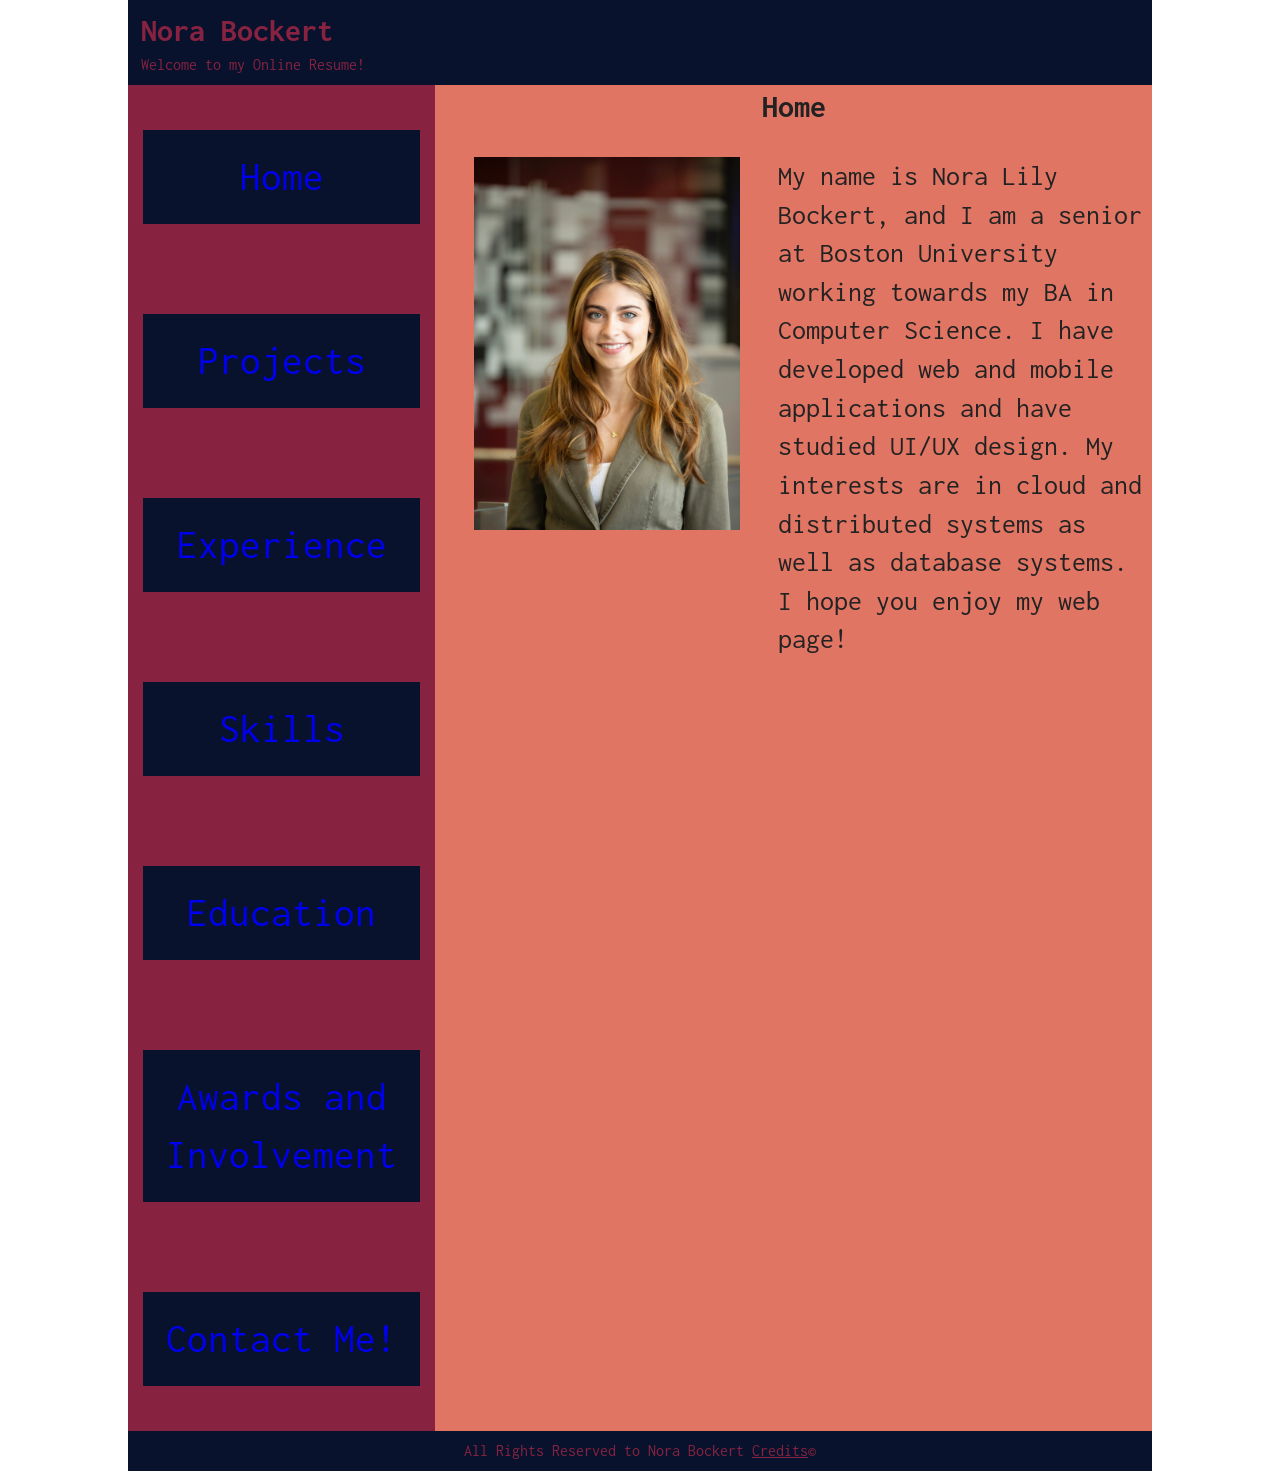
<file: index.html>
<!DOCTYPE html>
<html lang="en">
<head>
    <meta charset="UTF-8">
    <title>Nora's Resume</title>
  <link rel="stylesheet" href="style.css">
  <link rel="preconnect" href="https://fonts.googleapis.com">
  <link rel="preconnect" href="https://fonts.gstatic.com" crossorigin>
  <link href="https://fonts.googleapis.com/css2?family=Inconsolata:wght@200..900&family=Montserrat:ital,wght@0,100..900;1,100..900&family=Parkinsans:wght@300..800&family=Raleway:ital,wght@0,100..900;1,100..900&display=swap" rel="stylesheet">
</head>
<body>
<div class="page-wrapper">
  <header>

    <h1>Nora Bockert</h1>
    <p>Welcome to my Online Resume!</p>
  </header>
  <div class="container">
    <nav>
      <ul>
        <li>
          <a href="index.html">Home</a>
        </li>
        <li>
          <a href="templates/projects.html">Projects</a>
        </li>
        <li>
          <a href="templates/experience.html">Experience</a>
        </li>
        <li>
          <a href="templates/skills.html">Skills</a>
        </li>
        <li>
          <a href="templates/education.html">Education</a>
        </li>
        <li>
          <a href="templates/awards.html">Awards and Involvement</a>
        </li>
        <li>
          <a href="templates/contact.html">Contact Me!</a>
        </li>
      </ul>
    </nav>
    <main>
      <h1 id="name">
        Home
      </h1>
      <div id="main">
        <div id="main-image">
          <img src="IMG_3596.JPG" alt="" id="home_image">
        </div>
        <div id="main-text">
          <p>
            My name is Nora Lily Bockert, and I am a senior at Boston University working towards my BA in Computer Science. I have developed web and mobile applications and have studied UI/UX design. My interests are in cloud and distributed systems as well as database systems. I hope you enjoy my web page!
          </p>
        </div>
      </div>

    </main>
  </div>
  <footer>
    <p>All Rights Reserved to Nora Bockert <a href="" alt="">Credits</a>&#169</p>
  </footer>
</div>
<script src="index.js"></script>

</body>
</html>
</file>
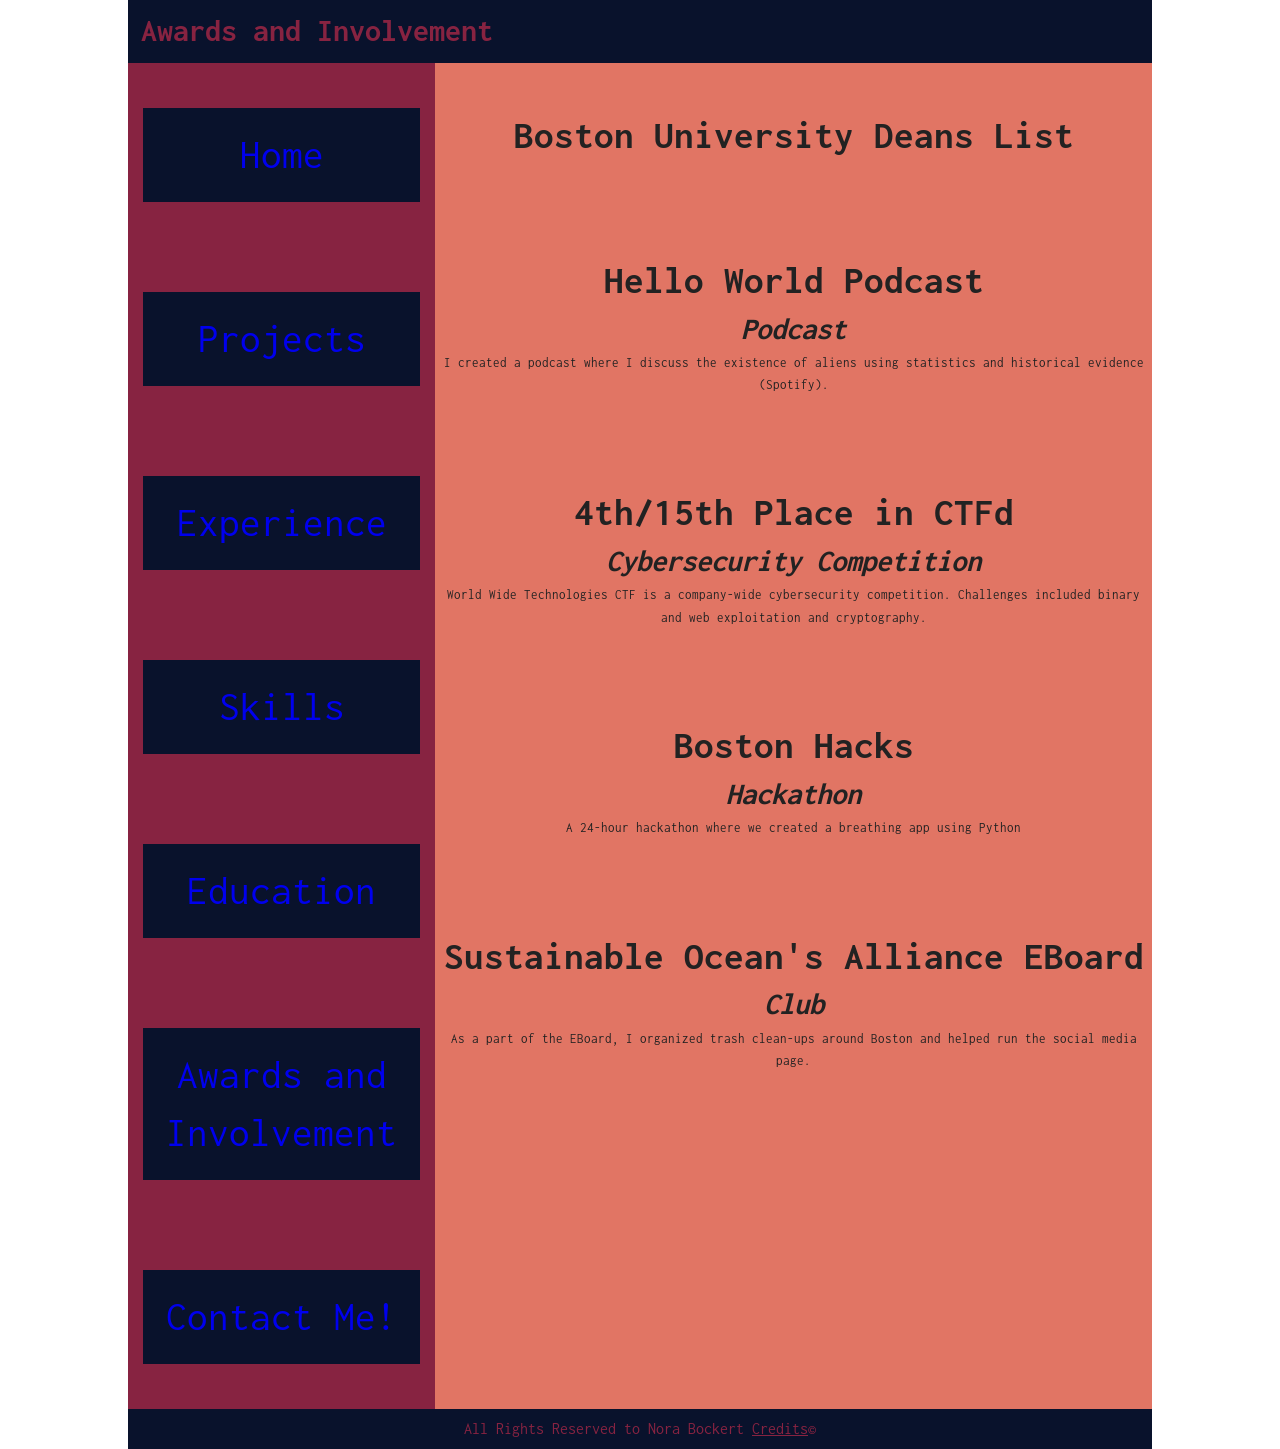
<file: awards.html>
<!DOCTYPE html>
<html lang="en">
<head>
    <meta charset="UTF-8">
    <title>Awards and Involvement</title>
    <link rel="stylesheet" href="style.css">
    <link rel="preconnect" href="https://fonts.googleapis.com">
    <link rel="preconnect" href="https://fonts.gstatic.com" crossorigin>
    <link href="https://fonts.googleapis.com/css2?family=Inconsolata:wght@200..900&family=Montserrat:ital,wght@0,100..900;1,100..900&family=Parkinsans:wght@300..800&family=Raleway:ital,wght@0,100..900;1,100..900&display=swap" rel="stylesheet">
</head>
<body>
<div class="page-wrapper">
    <header>
        <h1>Awards and Involvement</h1>
    </header>
    <div class="container">
        <nav>
            <ul>
                <li>
                    <a href="index.html">Home</a>
                </li>
                <li>
                    <a href="projects.html">Projects</a>
                </li>
                <li>
                    <a href="experience.html">Experience</a>
                </li>
                <li>
                    <a href="skills.html">Skills</a>
                </li>
                <li>
                    <a href="education.html">Education</a>
                </li>
                <li>
                    <a href="awards.html">Awards and Involvement</a>
                </li>
                <li>
                    <a href="contact.html">Contact Me!</a>
                </li>
            </ul>
        </nav>
        <main>
            <div class="school">
                <h2><b>Boston University Deans List</b></h2>
            </div>
            <div class="school">
                <h2><b>Hello World Podcast</b></h2>
                <h3>Podcast</h3>
                <small>I created a podcast where I discuss the existence of  aliens using statistics and historical evidence (Spotify).</small>
            </div>
            <div class="school">
                <h2><b>4th/15th Place in CTFd</b></h2>
                <h3>Cybersecurity Competition</h3>
                <small>World Wide Technologies CTF is a company-wide cybersecurity competition. Challenges included binary and web exploitation and cryptography. </small>
            </div>
            <div class="school">
                <h2><b>Boston Hacks</b></h2>
                <h3>Hackathon</h3>
                <small>A 24-hour hackathon where we created a breathing app using Python</small>
            </div>
            <div class="school">
                <h2><b>Sustainable Ocean's Alliance EBoard</b></h2>
                <h3>Club</h3>
                <small>As a part of the EBoard, I organized trash clean-ups around Boston and helped run the social media page.</small>
            </div>

        </main>
    </div>
    <footer>
        <p>All Rights Reserved to Nora Bockert <a href="" alt="">Credits</a>&#169</p>
    </footer>
</div>

</body>
</html>
</file>
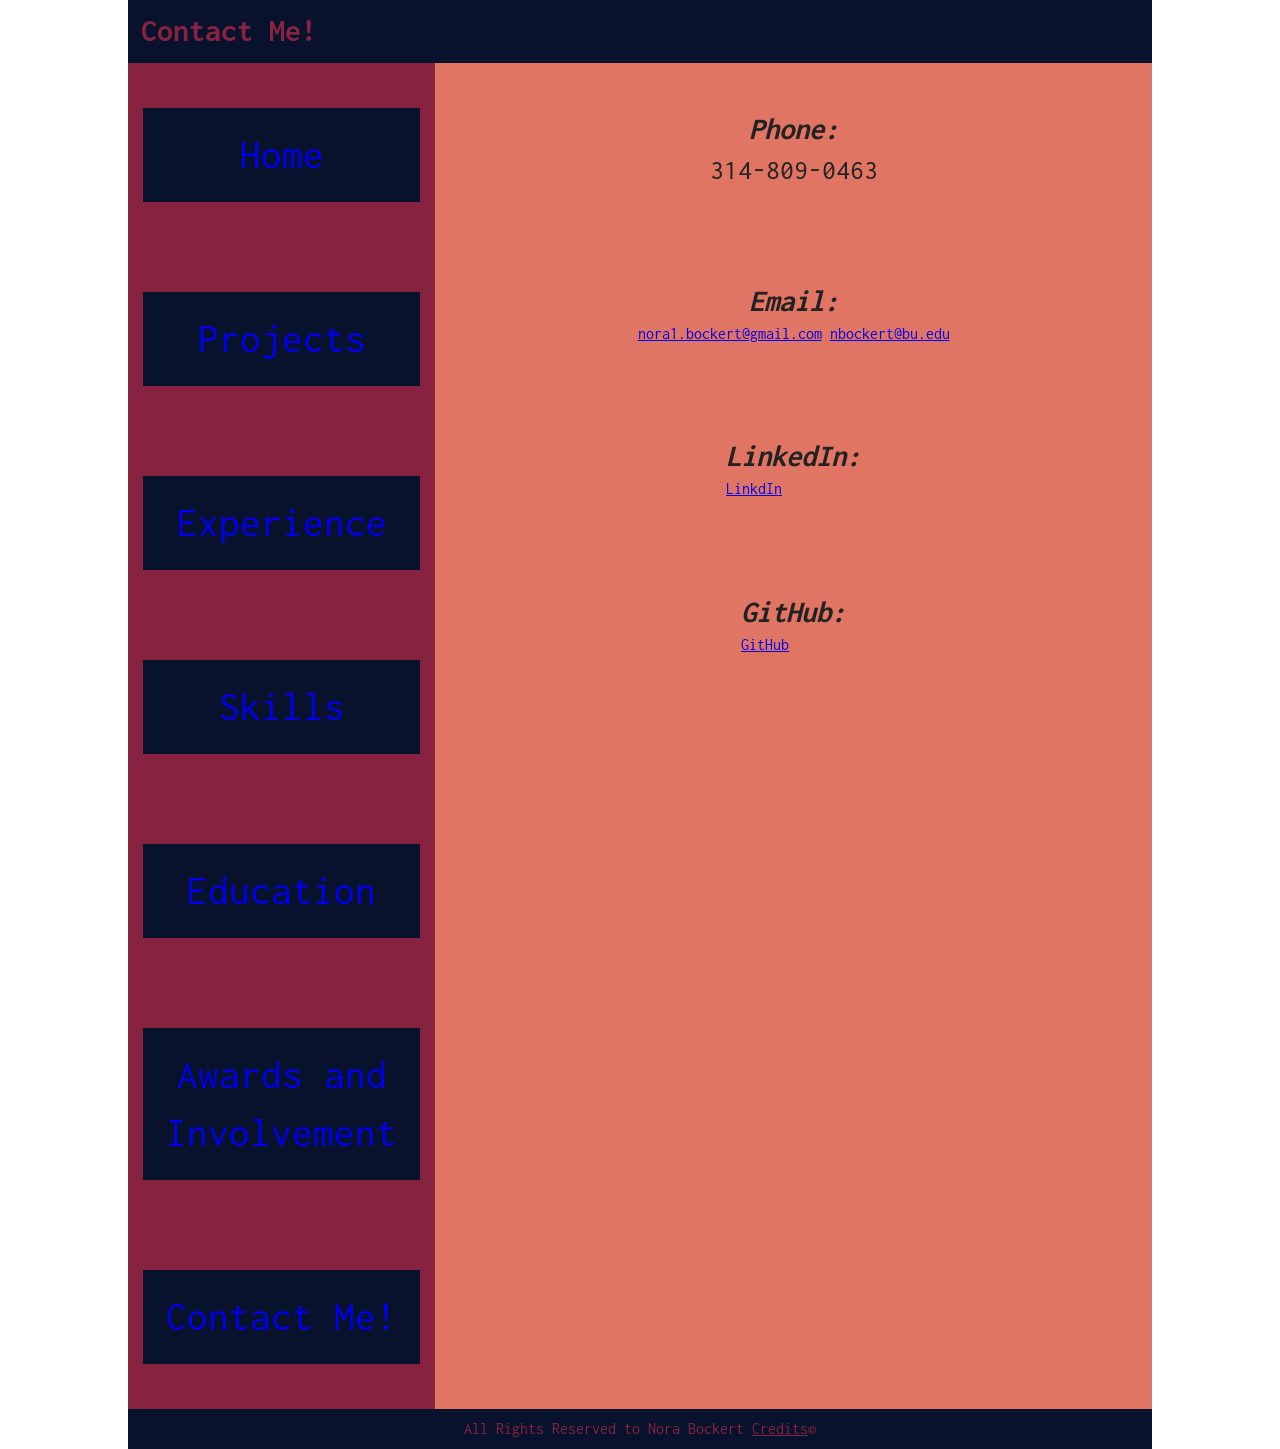
<file: contact.html>
<!DOCTYPE html>
<html lang="en">
<head>
    <meta charset="UTF-8">
    <title>Contact Me!</title>
    <link rel="stylesheet" href="style.css">
    <link rel="preconnect" href="https://fonts.googleapis.com">
    <link rel="preconnect" href="https://fonts.gstatic.com" crossorigin>
    <link href="https://fonts.googleapis.com/css2?family=Inconsolata:wght@200..900&family=Montserrat:ital,wght@0,100..900;1,100..900&family=Parkinsans:wght@300..800&family=Raleway:ital,wght@0,100..900;1,100..900&display=swap" rel="stylesheet">
</head>
<body>
<div class="page-wrapper">
    <header>
        <h1>Contact Me!</h1>
    </header>
    <div class="container">
        <nav>
            <ul>
                <li>
                    <a href="index.html">Home</a>
                </li>
                <li>
                    <a href="projects.html">Projects</a>
                </li>
                <li>
                    <a href="experience.html">Experience</a>
                </li>
                <li>
                    <a href="skills.html">Skills</a>
                </li>
                <li>
                    <a href="education.html">Education</a>
                </li>
                <li>
                    <a href="awards.html">Awards and Involvement</a>
                </li>
                <li>
                    <a href="contact.html">Contact Me!</a>
                </li>

            </ul>
        </nav>
        <main>
            <div class="contact-container">
                <!-- Phone Section -->
                <div class="contact-item">
                    <h3>Phone:</h3>
                    <p>314-809-0463</p>
                </div>

                <!-- Email Section -->
                <div class="contact-item">
                    <h3>Email:</h3>
                    <a href="mailto:nora1.bockert@gmail.com" rel="nofollow">nora1.bockert@gmail.com</a>
                    <a href="mailto:nbockert@bu.edu" rel="nofollow">nbockert@bu.edu</a>

                </div>

                <!-- LinkedIn Section -->
                <div class="contact-item">
                    <h3>LinkedIn:</h3>
                    <a href="https://www.linkedin.com/in/nora-bockert-706073242" target="_blank">LinkdIn</a>
                </div>

                <!-- GitHub Section -->
                <div class="contact-item">
                    <h3>GitHub:</h3>
                    <a href="https://github.com/nbockert" target="_blank">GitHub</a>
                </div>
            </div>

        </main>
    </div>
    <footer>
        <p>All Rights Reserved to Nora Bockert <a href="" alt="">Credits</a>&#169</p>
    </footer>
</div>

</body>
</html>
</file>
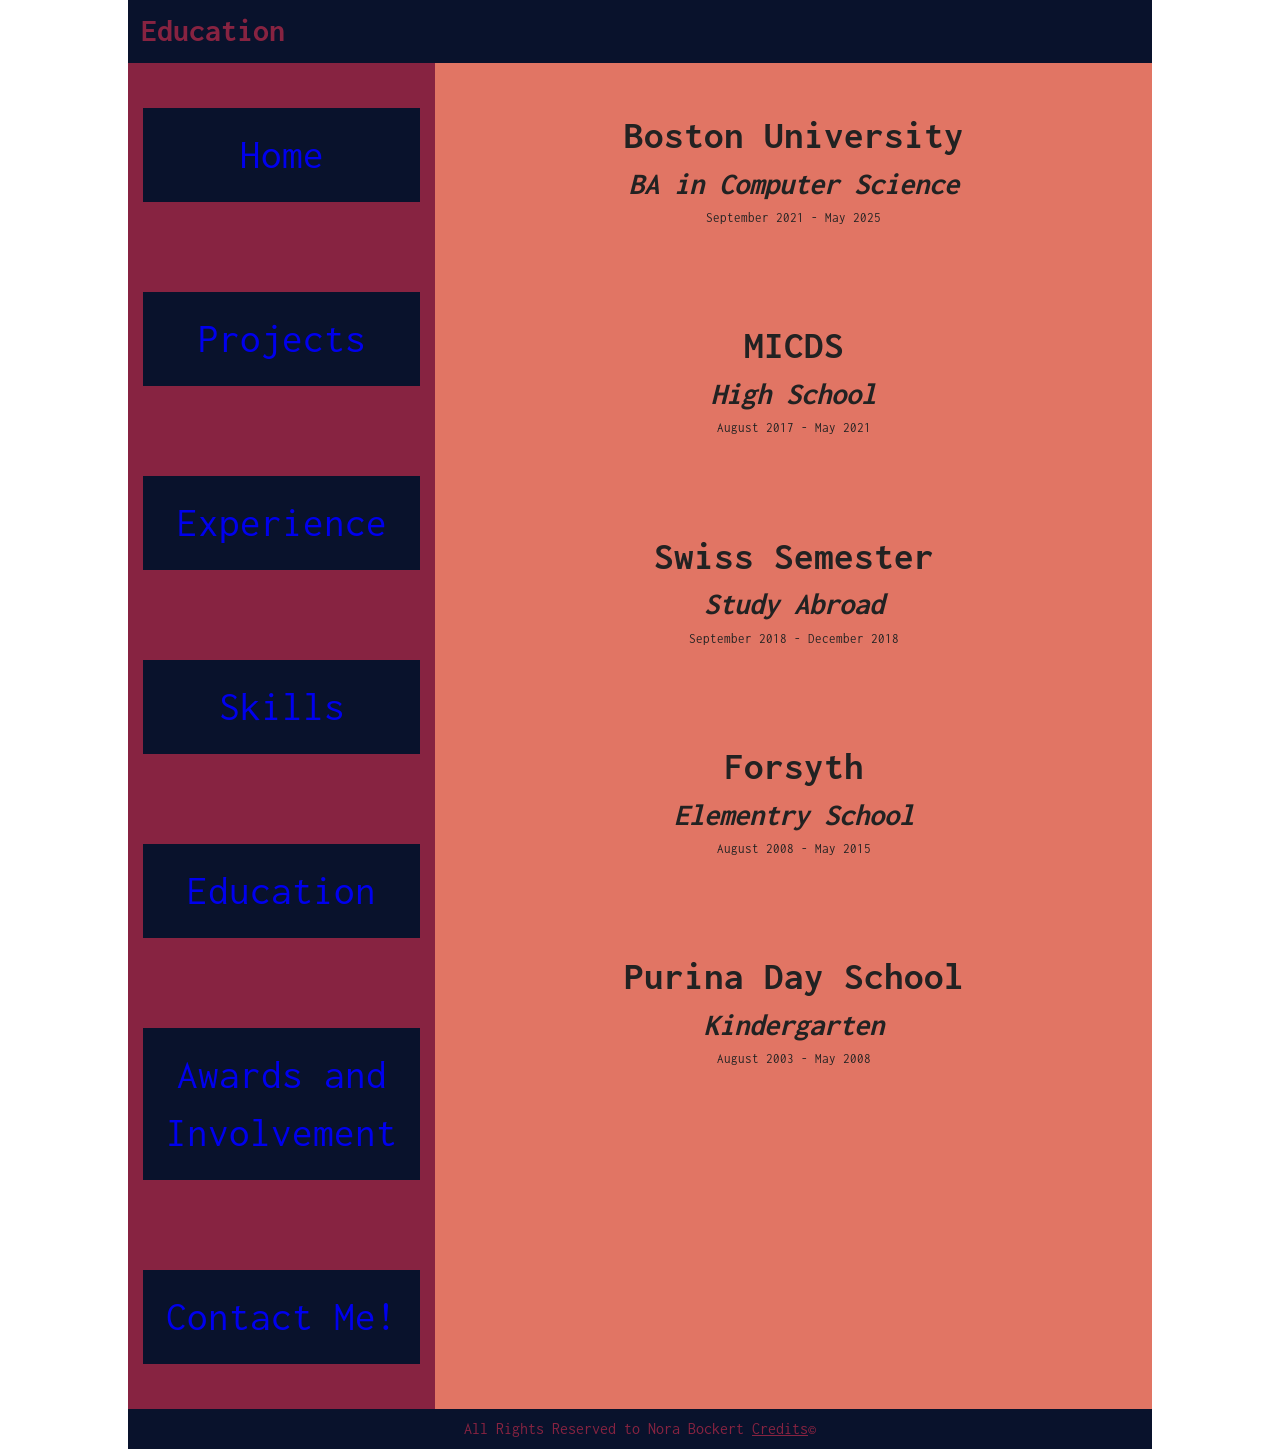
<file: education.html>
<!DOCTYPE html>
<html lang="en">
<head>
  <meta charset="UTF-8">
  <title>Education</title>
  <link rel="stylesheet" href="style.css">
  <link rel="preconnect" href="https://fonts.googleapis.com">
  <link rel="preconnect" href="https://fonts.gstatic.com" crossorigin>
  <link href="https://fonts.googleapis.com/css2?family=Inconsolata:wght@200..900&family=Montserrat:ital,wght@0,100..900;1,100..900&family=Parkinsans:wght@300..800&family=Raleway:ital,wght@0,100..900;1,100..900&display=swap" rel="stylesheet">
</head>
<body>
<div class="page-wrapper">
  <header>
    <h1>Education</h1>

  </header>
  <div class="container">
    <nav>
      <ul>
        <li>
          <a href="index.html">Home</a>
        </li>
        <li>
          <a href="projects.html">Projects</a>
        </li>
        <li>
          <a href="experience.html">Experience</a>
        </li>
        <li>
          <a href="skills.html">Skills</a>
        </li>
        <li>
          <a href="education.html">Education</a>
        </li>
        <li>
          <a href="awards.html">Awards and Involvement</a>
        </li>
        <li>
          <a href="contact.html">Contact Me!</a>
        </li>
      </ul>
    </nav>
    <main>
      <div class="school">
        <h2><b>Boston University</b></h2>
        <h3>BA in Computer Science</h3>
        <small>September 2021 - May 2025</small>
      </div>
      <div class="school">
        <h2><b>MICDS</b></h2>
        <h3>High School</h3>
        <small>August 2017 - May 2021</small>
      </div>
      <div class="school">
        <h2><b>Swiss Semester</b></h2>
        <h3>Study Abroad</h3>
        <small>September 2018 - December 2018</small>
      </div>
      <div class="school">
        <h2><b>Forsyth</b></h2>
        <h3>Elementry School</h3>
        <small>August 2008 - May 2015</small>
      </div>
      <div class="school">
        <h2><b>Purina Day School</b></h2>
        <h3>Kindergarten</h3>
        <small>August 2003 - May 2008</small>
      </div>

    </main>
  </div>
  <footer>
    <p>All Rights Reserved to Nora Bockert <a href="" alt="">Credits</a>&#169</p>
  </footer>
</div>
</body>
</html>
</file>
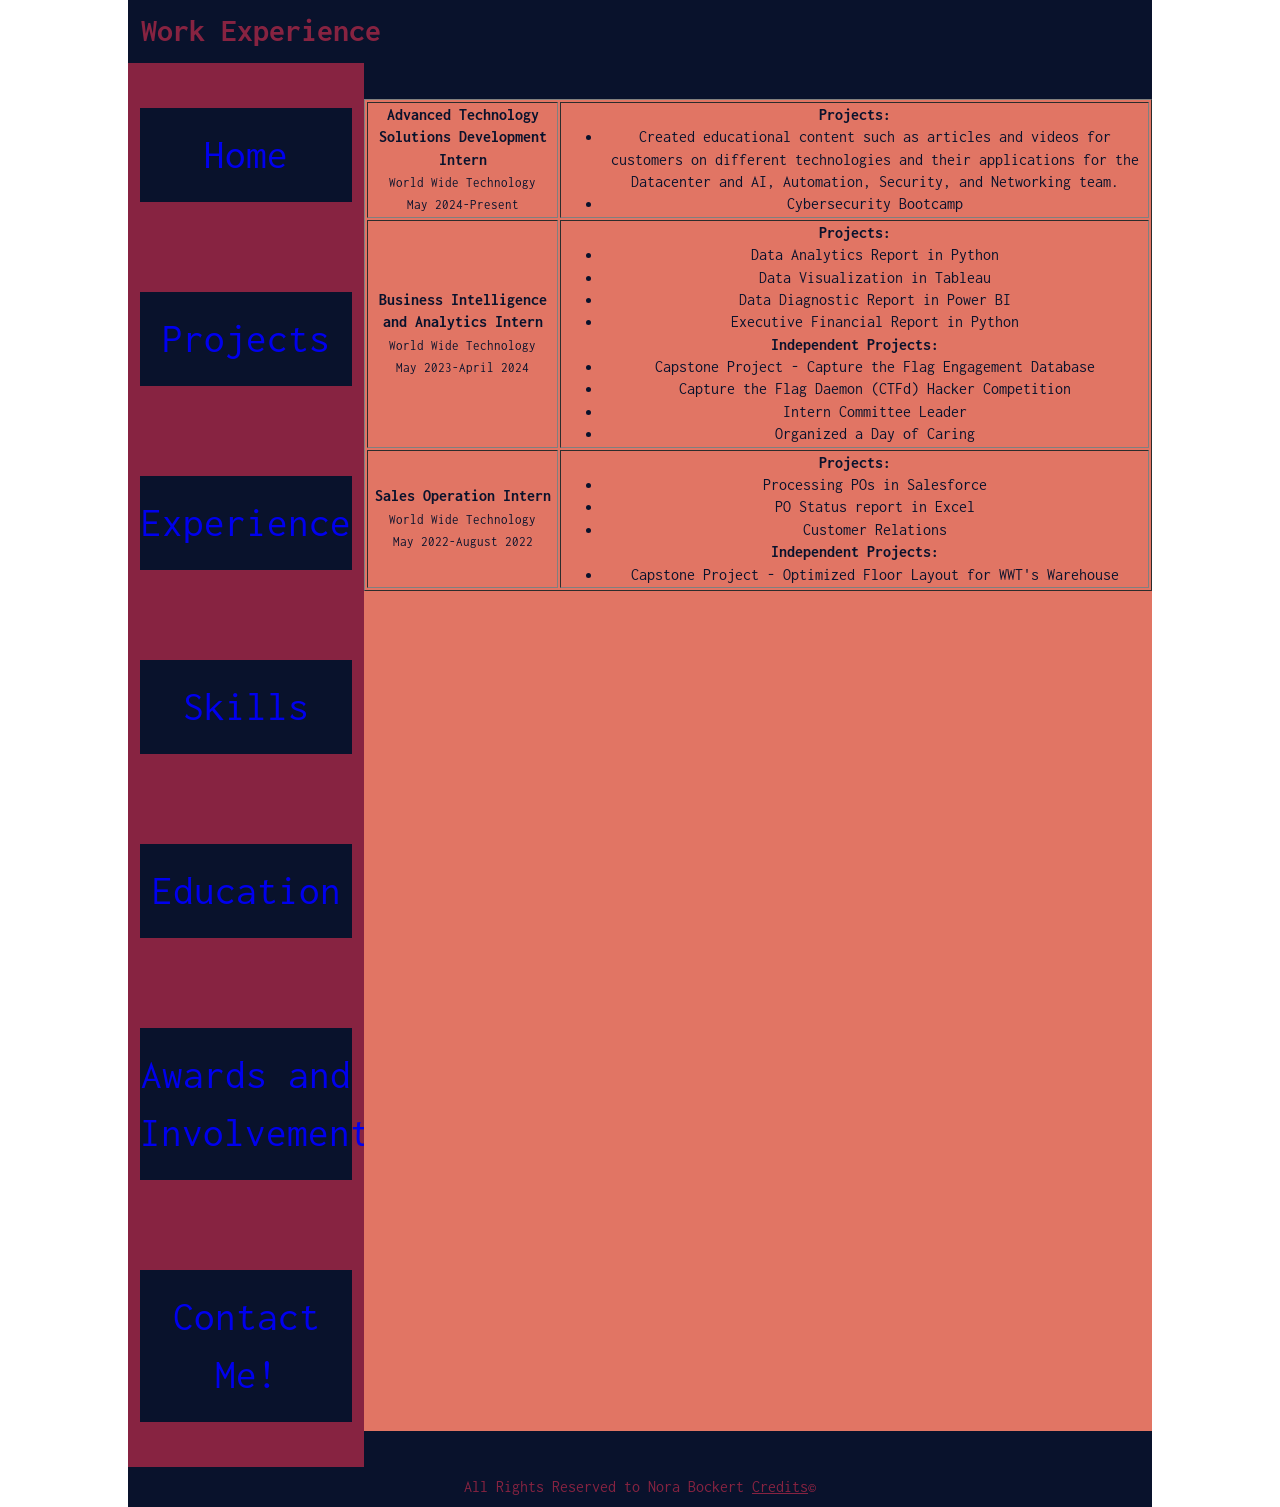
<file: experience.html>
<!DOCTYPE html>
<html lang="en">
<head>
  <title>Work Experience</title>
  <link rel="stylesheet" href="style.css"/>
  <link rel="preconnect" href="https://fonts.googleapis.com">
  <link rel="preconnect" href="https://fonts.gstatic.com" crossorigin>
  <link href="https://fonts.googleapis.com/css2?family=Inconsolata:wght@200..900&family=Montserrat:ital,wght@0,100..900;1,100..900&family=Parkinsans:wght@300..800&family=Raleway:ital,wght@0,100..900;1,100..900&display=swap" rel="stylesheet">
</head>
<body>
<div class="page-wrapper">
<header>
  <h1>Work Experience</h1>
</header>
<div class="container">
  <nav>
    <ul>
      <li>
        <a href="index.html">Home</a>
      </li>
      <li>
        <a href="projects.html">Projects</a>
      </li>
      <li>
        <a href="experience.html">Experience</a>
      </li>
      <li>
        <a href="skills.html">Skills</a>
      </li>
      <li>
        <a href="education.html">Education</a>
      </li>
      <li>
        <a href="awards.html">Awards and Involvement</a>
      </li>
      <li>
        <a href="contact.html">Contact Me!</a>
      </li>
    </ul>
  </nav>
  <main id="experience">
    <table border="1" >
      <tr>
        <td>
          <b>Advanced Technology Solutions Development Intern</b><br>
          <small>World Wide Technology</small><br>
          <small>May 2024-Present</small><br>
        </td>
        <td>
          <b>Projects:</b>
          <ul>
            <li>Created educational content such as articles and videos for customers on different technologies and their applications for the Datacenter and AI, Automation, Security, and Networking team. </li>
            <li>Cybersecurity Bootcamp</li>
          </ul>
        </td>
      </tr>
      <tr>
        <td>
          <b>Business Intelligence and Analytics Intern</b><br>
          <small>World Wide Technology</small><br>
          <small>May 2023-April 2024</small><br>
        </td>
        <td>
          <b>Projects:</b>
          <ul>
            <li>Data Analytics Report in Python </li>
            <li>Data Visualization in Tableau</li>
            <li>Data Diagnostic Report in Power BI</li>
            <li>Executive Financial Report in Python</li>
          </ul>
          <b>Independent Projects:</b><br>
          <ul>
            <li>Capstone Project - Capture the Flag Engagement Database </li>
            <li>Capture the Flag Daemon (CTFd) Hacker Competition</li>
            <li> Intern Committee Leader</li>
            <li>Organized a Day of Caring</li>
          </ul>
        </td>
      </tr>
      <tr>
        <td>
          <b>Sales Operation Intern</b><br>
          <small>World Wide Technology</small><br>
          <small>May 2022-August 2022</small><br>
        </td>
        <td>
          <b>Projects:</b>
          <ul>
            <li>Processing POs in Salesforce</li>
            <li>PO Status report in Excel </li>
            <li>Customer Relations</li>
          </ul>
          <b>Independent Projects:</b><br>
          <ul>
            <li>Capstone Project - Optimized Floor Layout for WWT's Warehouse </li>
          </ul>
        </td>
      </tr>
    </table>


  </main>
</div>
  <footer>
    <p>All Rights Reserved to Nora Bockert <a href="" alt="">Credits</a>&#169</p>
  </footer>
</div>
</body>
</html>
</file>
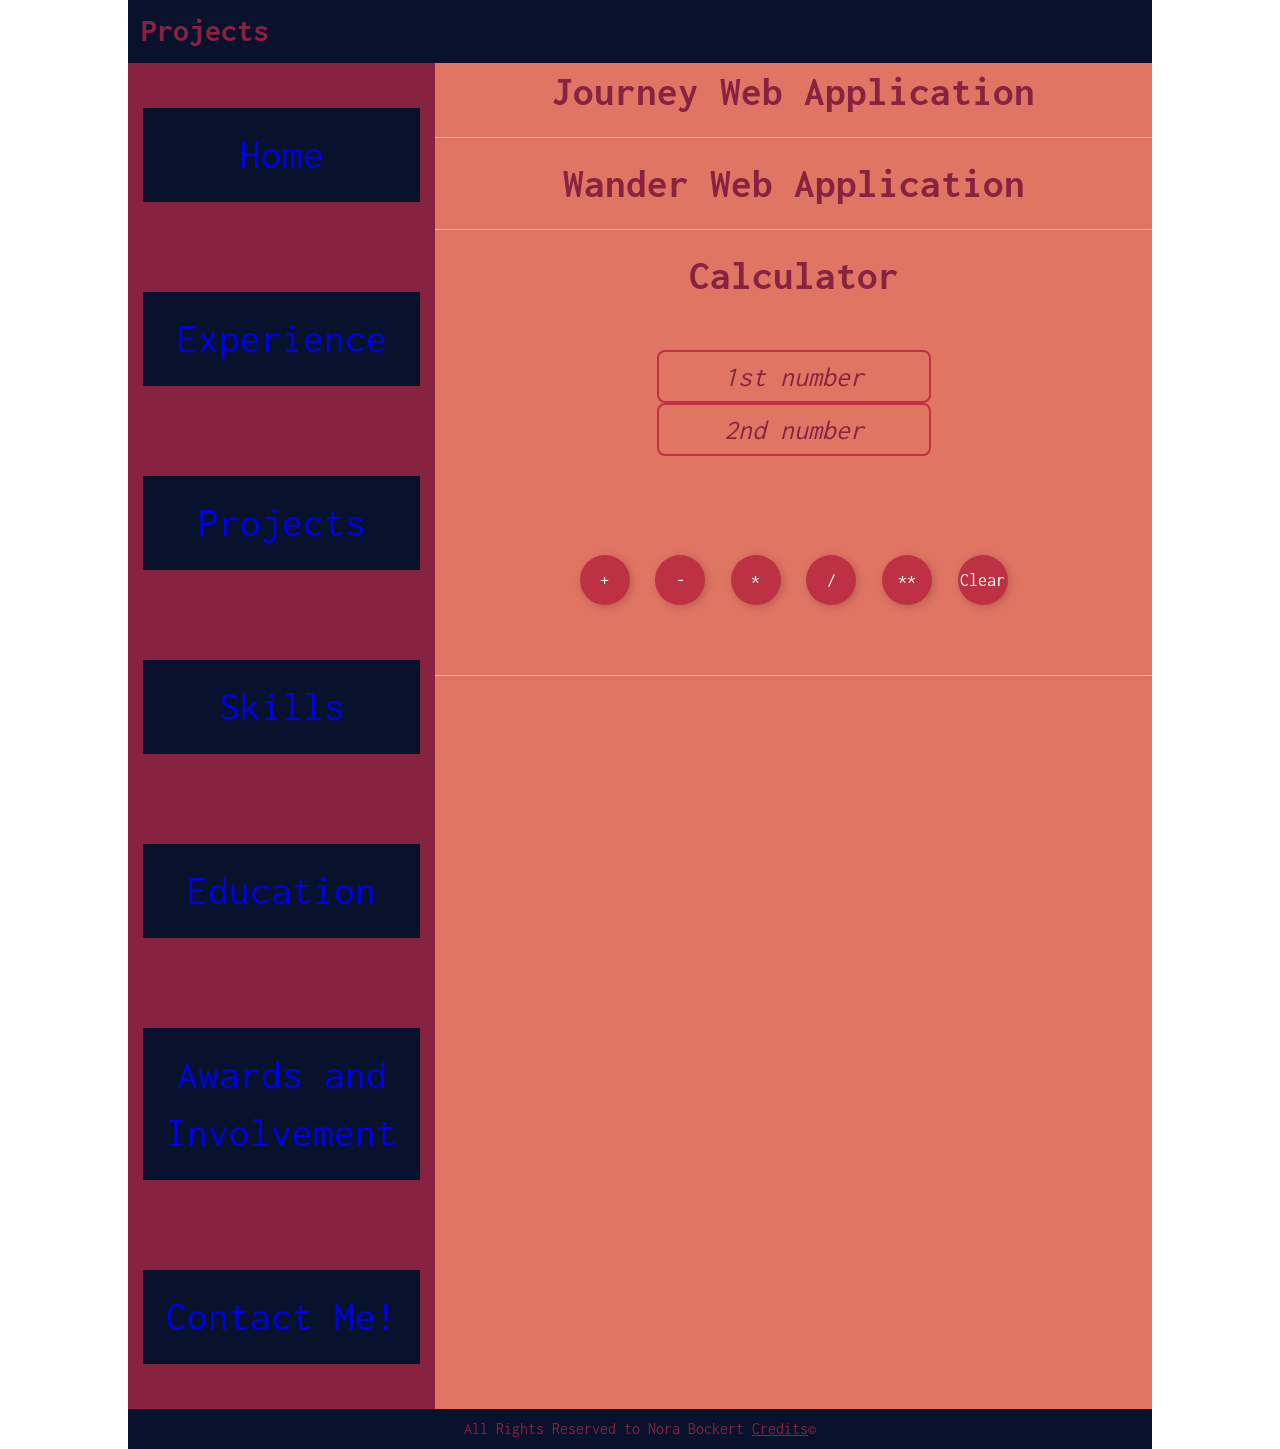
<file: projects.html>
<!DOCTYPE html>
<html lang="en">
<head>
  <meta charset="UTF-8">
  <link rel="stylesheet" href="style.css">
  <title>Projects</title>
  <link rel="preconnect" href="https://fonts.googleapis.com">
  <link rel="preconnect" href="https://fonts.gstatic.com" crossorigin>
  <link href="https://fonts.googleapis.com/css2?family=Inconsolata:wght@200..900&family=Montserrat:ital,wght@0,100..900;1,100..900&family=Parkinsans:wght@300..800&family=Raleway:ital,wght@0,100..900;1,100..900&display=swap" rel="stylesheet">
</head>
<body>
<div class="page-wrapper">
  <header>
    <h1>Projects</h1>
  </header>
  <div class="container">

    <nav>
      <ul>
        <li>
          <a href="index.html">Home</a>
        </li>
        <li>
          <a href="experience.html">Experience</a>
        </li>
        <li>
          <a href="projects.html">Projects</a>
        </li>
        <li>
          <a href="skills.html">Skills</a>
        </li>
        <li>
          <a href="education.html">Education</a>
        </li>
        <li>
          <a href="awards.html">Awards and Involvement</a>
        </li>

        <li>
          <a href="contact.html">Contact Me!</a>
        </li>
      </ul>
    </nav>
    <main>

      <h1 class="project-name">Journey Web Application</h1>
      <hr>
      <h1 class="project-name">Wander Web Application</h1>
      <hr>
      <h1 class="project-name">Calculator</h1>
      <div id="inputs">
        <input id="input1" class="styled-input" type="text" placeholder="1st number">
        <input id="input2" class="styled-input" type="text" placeholder="2nd number">
      </div>
      <div id="buttons">
        <button onclick="addition()" class="circular-button">+</button>
        <button onclick="subtraction()" class="circular-button">-</button>
        <button onclick="multiply()" class="circular-button">*</button>
        <button onClick="divide()" class="circular-button">/</button>
        <button onClick="power()" class="circular-button">**</button>
        <button onClick="clearInput()" class="circular-button">Clear</button>
      </div>
      <h3 id="output"></h3>
      <hr>


    </main>
  </div>

  <footer>
    <p>All Rights Reserved to Nora Bockert <a href="" alt="">Credits</a>&#169</p>
  </footer>
</div>
<script src="index.js"></script>
</body>
</html>
</file>
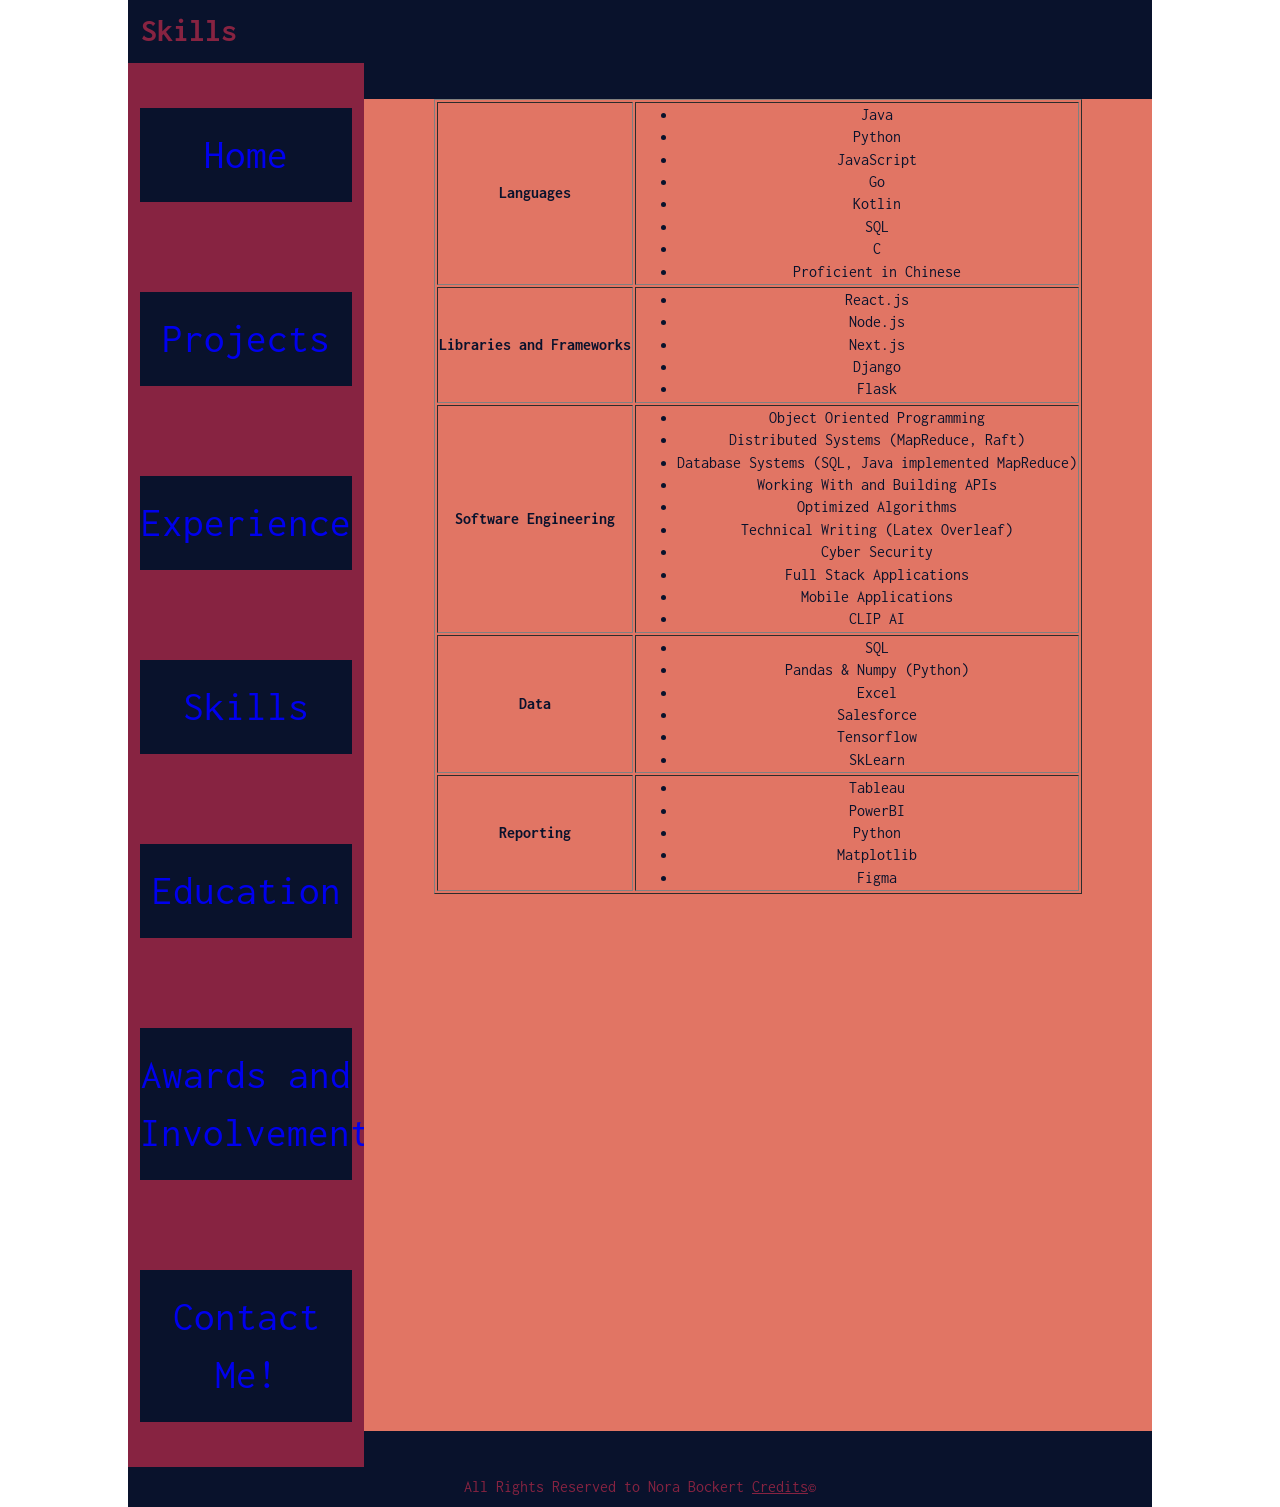
<file: skills.html>
<!DOCTYPE html>
<html lang="en">
<head>
    <meta charset="UTF-8">
    <title>Skills</title>
    <link rel="stylesheet" href="style.css">
    <link rel="preconnect" href="https://fonts.googleapis.com">
    <link rel="preconnect" href="https://fonts.gstatic.com" crossorigin>
    <link href="https://fonts.googleapis.com/css2?family=Inconsolata:wght@200..900&family=Montserrat:ital,wght@0,100..900;1,100..900&family=Parkinsans:wght@300..800&family=Raleway:ital,wght@0,100..900;1,100..900&display=swap" rel="stylesheet">
</head>
<body>

<div class="page-wrapper">
    <header>

        <h1>Skills</h1>
    </header>
    <div class="container">
        <nav>
            <ul>
                <li>
                    <a href="index.html">Home</a>
                </li>
                <li>
                    <a href="projects.html">Projects</a>
                </li>
                <li>
                    <a href="experience.html">Experience</a>
                </li>
                <li>
                    <a href="skills.html">Skills</a>
                </li>
                <li>
                    <a href="education.html">Education</a>
                </li>
                <li>
                    <a href="awards.html">Awards and Involvement</a>
                </li>

                <li>
                    <a href="contact.html">Contact Me!</a>
                </li>
            </ul>
        </nav>
        <main id="experience">
            <table border="1">
                <tr>
                    <td>
                        <b>Languages</b>
                    </td>
                    <td>
                        <ul>
                            <li>Java</li>
                            <li>Python</li>
                            <li>JavaScript</li>
                            <li>Go</li>
                            <li>Kotlin</li>
                            <li>SQL</li>
                            <li>C</li>
                            <li>Proficient in Chinese</li>
                        </ul>
                    </td>
                </tr>
                <tr>
                    <td>
                        <b>Libraries and Frameworks</b>
                    </td>
                    <td>
                        <ul>
                            <li>React.js</li>
                            <li>Node.js</li>
                            <li>Next.js</li>
                            <li>Django</li>
                            <li>Flask</li>
                        </ul>
                    </td>
                </tr>
                <tr>
                    <td>
                        <b>Software Engineering</b>
                    </td>
                    <td>
                        <ul>
                            <li>Object Oriented Programming</li>
                            <li>Distributed Systems (MapReduce, Raft)</li>
                            <li>Database Systems (SQL, Java implemented MapReduce)</li>
                            <li>Working With and Building APIs</li>
                            <li>Optimized Algorithms</li>
                            <li>Technical Writing (Latex Overleaf)</li>
                            <li>Cyber Security</li>
                            <li>Full Stack Applications</li>
                            <li>Mobile Applications</li>
                            <li>CLIP AI</li>
                        </ul>
                    </td>
                </tr>
                <tr>
                    <td>
                        <b>Data</b>
                    </td>
                    <td>
                        <ul>
                            <li>SQL</li>
                            <li>Pandas & Numpy (Python)</li>
                            <li>Excel</li>
                            <li>Salesforce</li>
                            <li>Tensorflow</li>
                            <li>SkLearn</li>
                        </ul>
                    </td>
                </tr>
                <tr>
                    <td>
                        <b>Reporting</b>
                    </td>
                    <td>
                        <ul>
                            <li>
                                Tableau
                            </li>
                            <li>
                                PowerBI
                            </li>
                            <li>
                                Python
                            </li>
                            <li>
                                Matplotlib
                            </li>
                            <li>
                                Figma
                            </li>
                        </ul>
                    </td>

                </tr>
            </table>


        </main>
    </div>
    <footer>
        <p>All Rights Reserved to Nora Bockert <a href="" alt="">Credits</a>&#169</p>
    </footer>
</div>
<script src="index.js"></script>


</body>
</html>
</file>
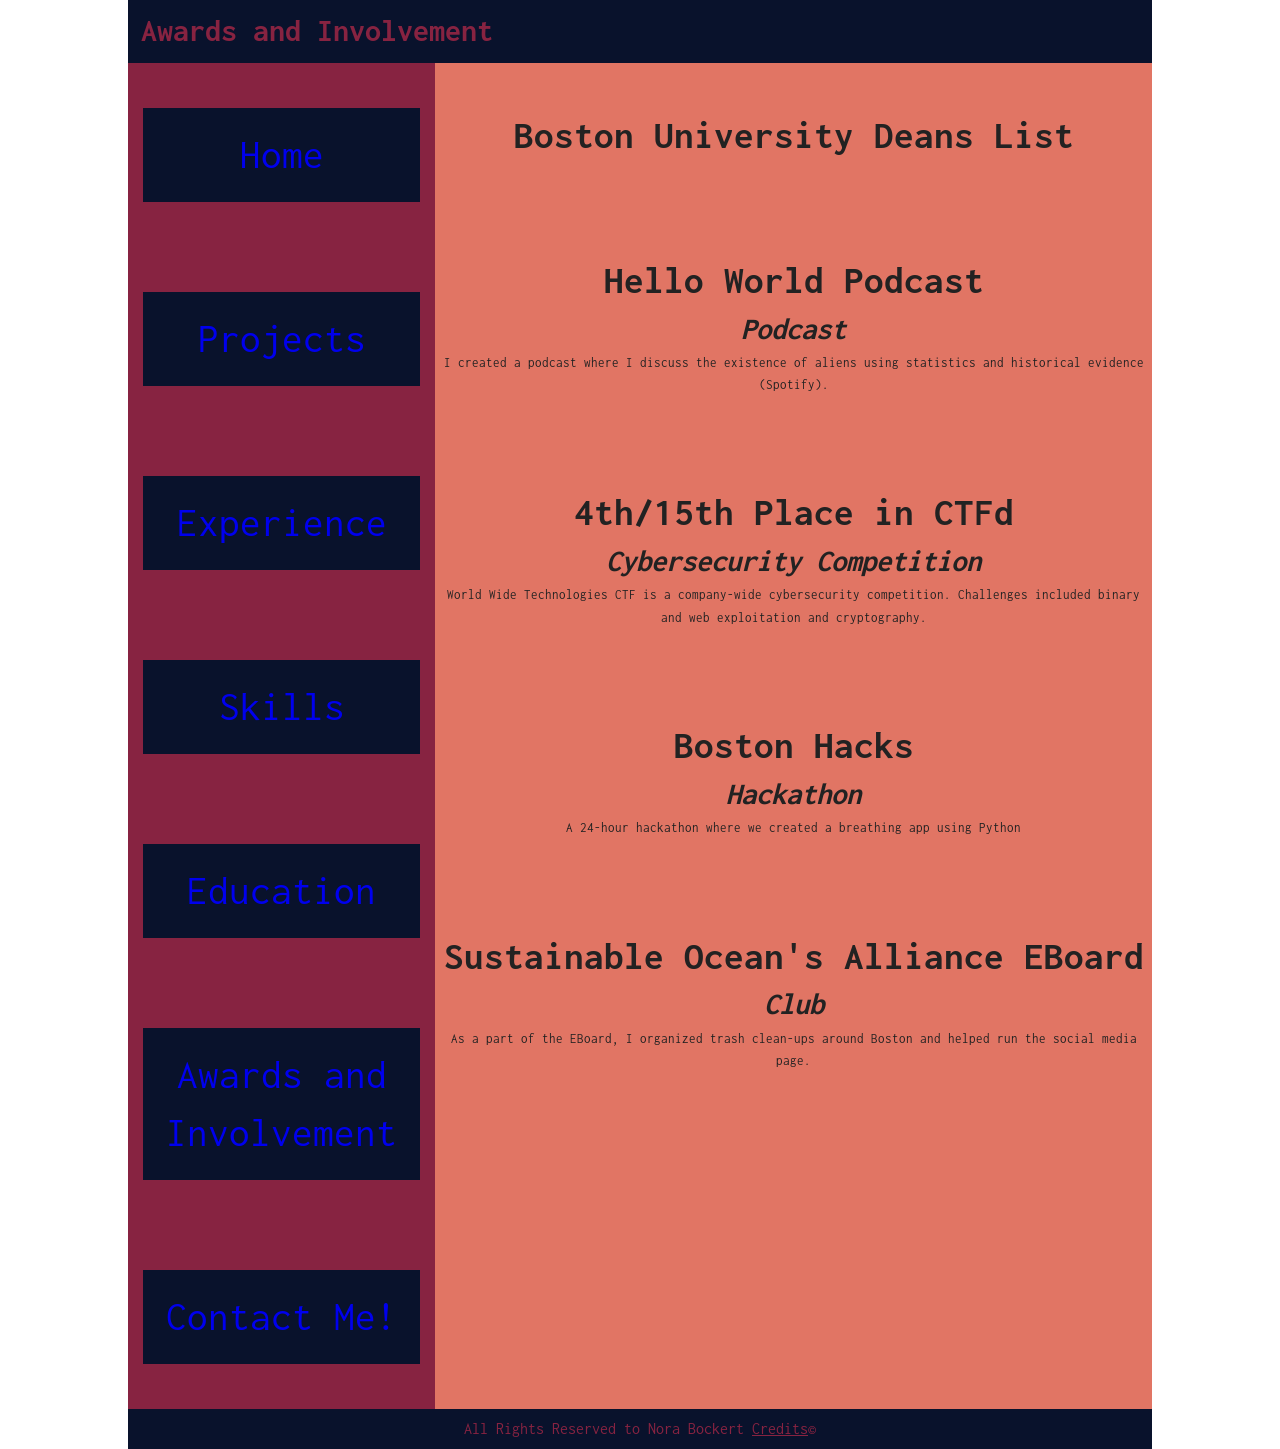
<file: templates/awards.html>
<!DOCTYPE html>
<html lang="en">
<head>
    <meta charset="UTF-8">
    <title>Awards and Involvement</title>
    <link rel="stylesheet" href="../style.css">
    <link rel="preconnect" href="https://fonts.googleapis.com">
    <link rel="preconnect" href="https://fonts.gstatic.com" crossorigin>
    <link href="https://fonts.googleapis.com/css2?family=Inconsolata:wght@200..900&family=Montserrat:ital,wght@0,100..900;1,100..900&family=Parkinsans:wght@300..800&family=Raleway:ital,wght@0,100..900;1,100..900&display=swap" rel="stylesheet">
</head>
<body>
<div class="page-wrapper">
    <header>
        <h1>Awards and Involvement</h1>
    </header>
    <div class="container">
        <nav>
            <ul>
                <li>
                    <a href="../index.html">Home</a>
                </li>
                <li>
                    <a href="projects.html">Projects</a>
                </li>
                <li>
                    <a href="experience.html">Experience</a>
                </li>
                <li>
                    <a href="skills.html">Skills</a>
                </li>
                <li>
                    <a href="education.html">Education</a>
                </li>
                <li>
                    <a href="awards.html">Awards and Involvement</a>
                </li>
                <li>
                    <a href="contact.html">Contact Me!</a>
                </li>
            </ul>
        </nav>
        <main>
            <div class="school">
                <h2><b>Boston University Deans List</b></h2>
            </div>
            <div class="school">
                <h2><b>Hello World Podcast</b></h2>
                <h3>Podcast</h3>
                <small>I created a podcast where I discuss the existence of  aliens using statistics and historical evidence (Spotify).</small>
            </div>
            <div class="school">
                <h2><b>4th/15th Place in CTFd</b></h2>
                <h3>Cybersecurity Competition</h3>
                <small>World Wide Technologies CTF is a company-wide cybersecurity competition. Challenges included binary and web exploitation and cryptography. </small>
            </div>
            <div class="school">
                <h2><b>Boston Hacks</b></h2>
                <h3>Hackathon</h3>
                <small>A 24-hour hackathon where we created a breathing app using Python</small>
            </div>
            <div class="school">
                <h2><b>Sustainable Ocean's Alliance EBoard</b></h2>
                <h3>Club</h3>
                <small>As a part of the EBoard, I organized trash clean-ups around Boston and helped run the social media page.</small>
            </div>

        </main>
    </div>
    <footer>
        <p>All Rights Reserved to Nora Bockert <a href="" alt="">Credits</a>&#169</p>
    </footer>
</div>

</body>
</html>
</file>
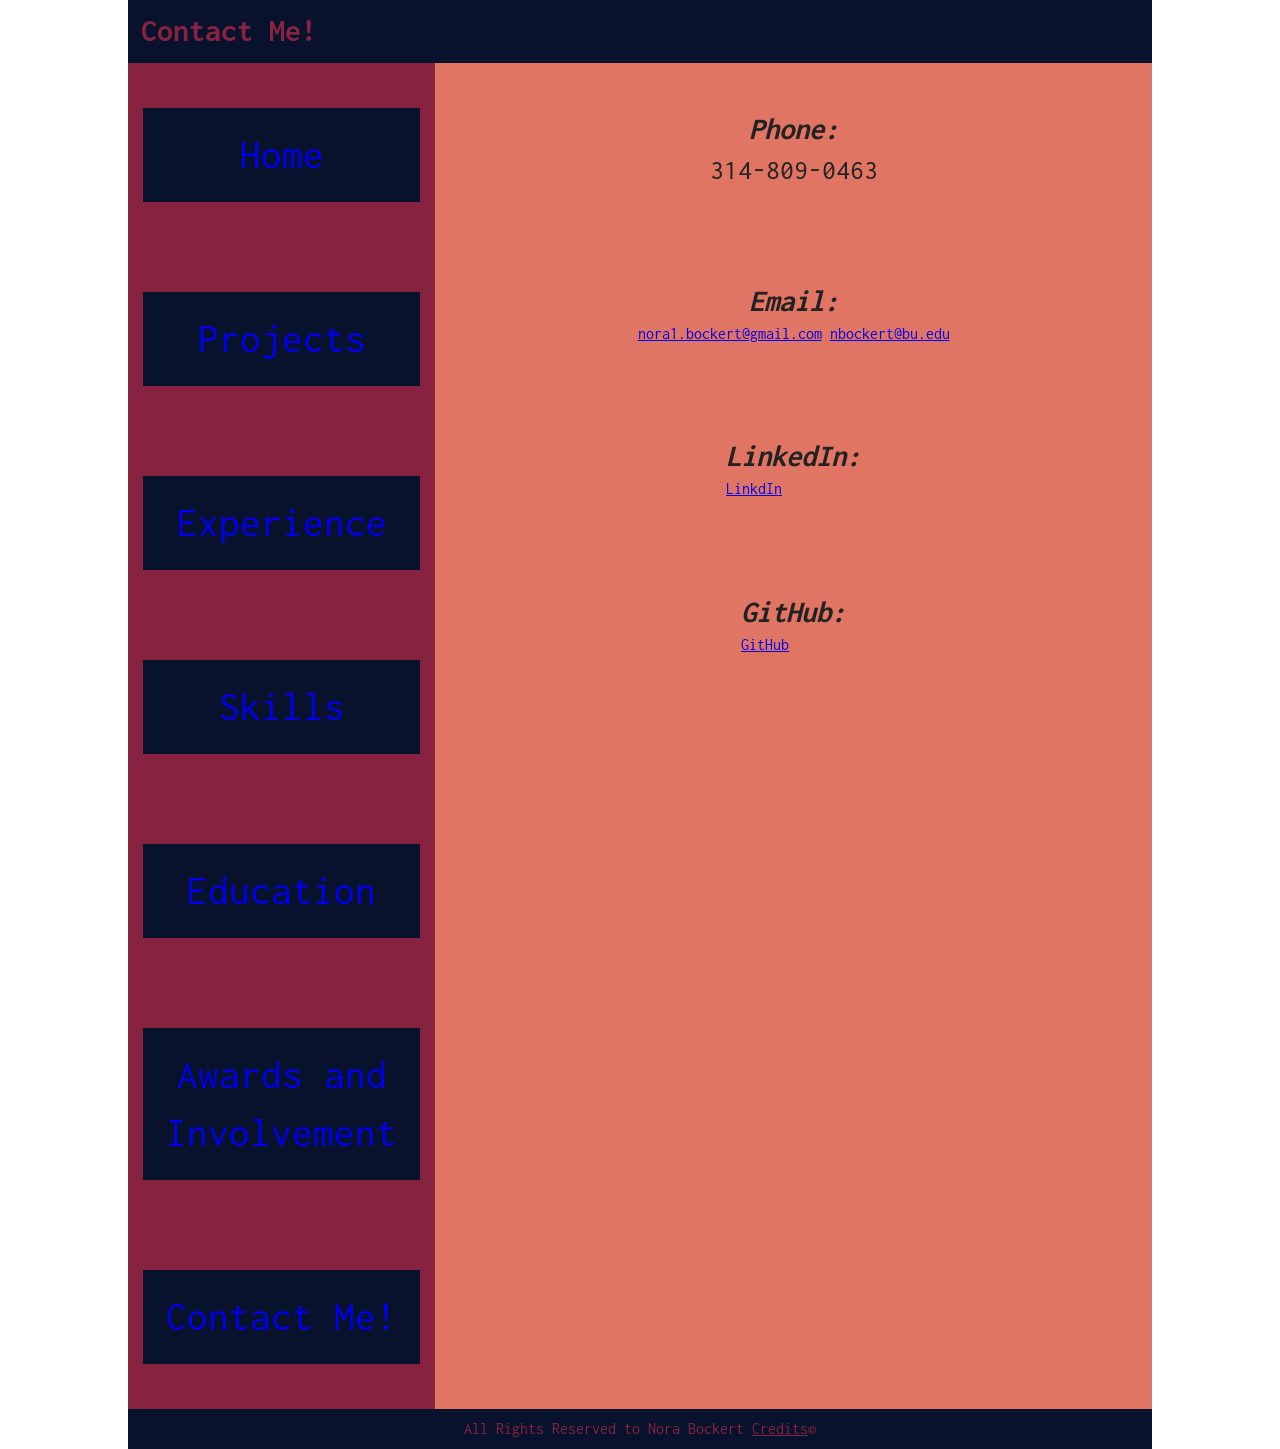
<file: templates/contact.html>
<!DOCTYPE html>
<html lang="en">
<head>
    <meta charset="UTF-8">
    <title>Contact Me!</title>
    <link rel="stylesheet" href="../style.css">
    <link rel="preconnect" href="https://fonts.googleapis.com">
    <link rel="preconnect" href="https://fonts.gstatic.com" crossorigin>
    <link href="https://fonts.googleapis.com/css2?family=Inconsolata:wght@200..900&family=Montserrat:ital,wght@0,100..900;1,100..900&family=Parkinsans:wght@300..800&family=Raleway:ital,wght@0,100..900;1,100..900&display=swap" rel="stylesheet">
</head>
<body>
<div class="page-wrapper">
    <header>
        <h1>Contact Me!</h1>
    </header>
    <div class="container">
        <nav>
            <ul>
                <li>
                    <a href="../index.html">Home</a>
                </li>
                <li>
                    <a href="projects.html">Projects</a>
                </li>
                <li>
                    <a href="experience.html">Experience</a>
                </li>
                <li>
                    <a href="skills.html">Skills</a>
                </li>
                <li>
                    <a href="education.html">Education</a>
                </li>
                <li>
                    <a href="awards.html">Awards and Involvement</a>
                </li>
                <li>
                    <a href="contact.html">Contact Me!</a>
                </li>

            </ul>
        </nav>
        <main>
            <div class="contact-container">
                <!-- Phone Section -->
                <div class="contact-item">
                    <h3>Phone:</h3>
                    <p>314-809-0463</p>
                </div>

                <!-- Email Section -->
                <div class="contact-item">
                    <h3>Email:</h3>
                    <a href="mailto:nora1.bockert@gmail.com" rel="nofollow">nora1.bockert@gmail.com</a>
                    <a href="mailto:nbockert@bu.edu" rel="nofollow">nbockert@bu.edu</a>

                </div>

                <!-- LinkedIn Section -->
                <div class="contact-item">
                    <h3>LinkedIn:</h3>
                    <a href="https://www.linkedin.com/in/nora-bockert-706073242" target="_blank">LinkdIn</a>
                </div>

                <!-- GitHub Section -->
                <div class="contact-item">
                    <h3>GitHub:</h3>
                    <a href="https://github.com/nbockert" target="_blank">GitHub</a>
                </div>
            </div>

        </main>
    </div>
    <footer>
        <p>All Rights Reserved to Nora Bockert <a href="" alt="">Credits</a>&#169</p>
    </footer>
</div>

</body>
</html>
</file>
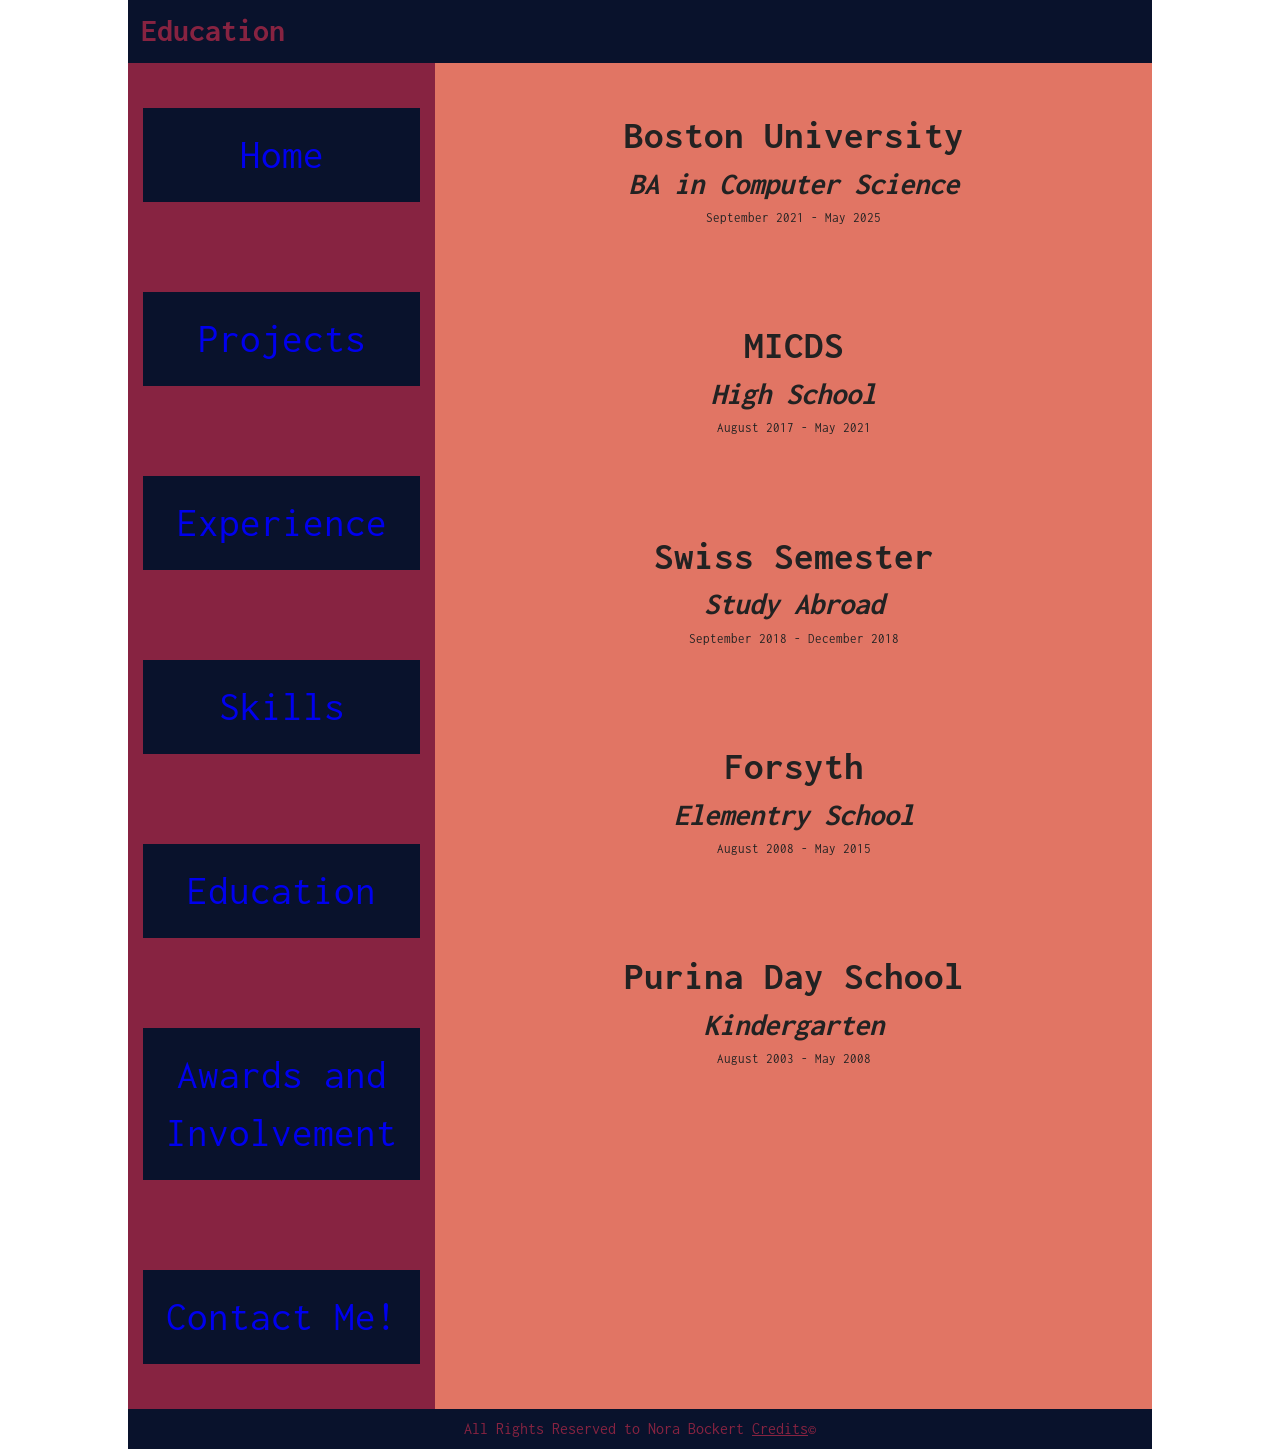
<file: templates/education.html>
<!DOCTYPE html>
<html lang="en">
<head>
  <meta charset="UTF-8">
  <title>Education</title>
  <link rel="stylesheet" href="../style.css">
  <link rel="preconnect" href="https://fonts.googleapis.com">
  <link rel="preconnect" href="https://fonts.gstatic.com" crossorigin>
  <link href="https://fonts.googleapis.com/css2?family=Inconsolata:wght@200..900&family=Montserrat:ital,wght@0,100..900;1,100..900&family=Parkinsans:wght@300..800&family=Raleway:ital,wght@0,100..900;1,100..900&display=swap" rel="stylesheet">
</head>
<body>
<div class="page-wrapper">
  <header>
    <h1>Education</h1>

  </header>
  <div class="container">
    <nav>
      <ul>
        <li>
          <a href="../index.html">Home</a>
        </li>
        <li>
          <a href="projects.html">Projects</a>
        </li>
        <li>
          <a href="experience.html">Experience</a>
        </li>
        <li>
          <a href="skills.html">Skills</a>
        </li>
        <li>
          <a href="education.html">Education</a>
        </li>
        <li>
          <a href="awards.html">Awards and Involvement</a>
        </li>
        <li>
          <a href="contact.html">Contact Me!</a>
        </li>
      </ul>
    </nav>
    <main>
      <div class="school">
        <h2><b>Boston University</b></h2>
        <h3>BA in Computer Science</h3>
        <small>September 2021 - May 2025</small>
      </div>
      <div class="school">
        <h2><b>MICDS</b></h2>
        <h3>High School</h3>
        <small>August 2017 - May 2021</small>
      </div>
      <div class="school">
        <h2><b>Swiss Semester</b></h2>
        <h3>Study Abroad</h3>
        <small>September 2018 - December 2018</small>
      </div>
      <div class="school">
        <h2><b>Forsyth</b></h2>
        <h3>Elementry School</h3>
        <small>August 2008 - May 2015</small>
      </div>
      <div class="school">
        <h2><b>Purina Day School</b></h2>
        <h3>Kindergarten</h3>
        <small>August 2003 - May 2008</small>
      </div>

    </main>
  </div>
  <footer>
    <p>All Rights Reserved to Nora Bockert <a href="" alt="">Credits</a>&#169</p>
  </footer>
</div>
</body>
</html>
</file>
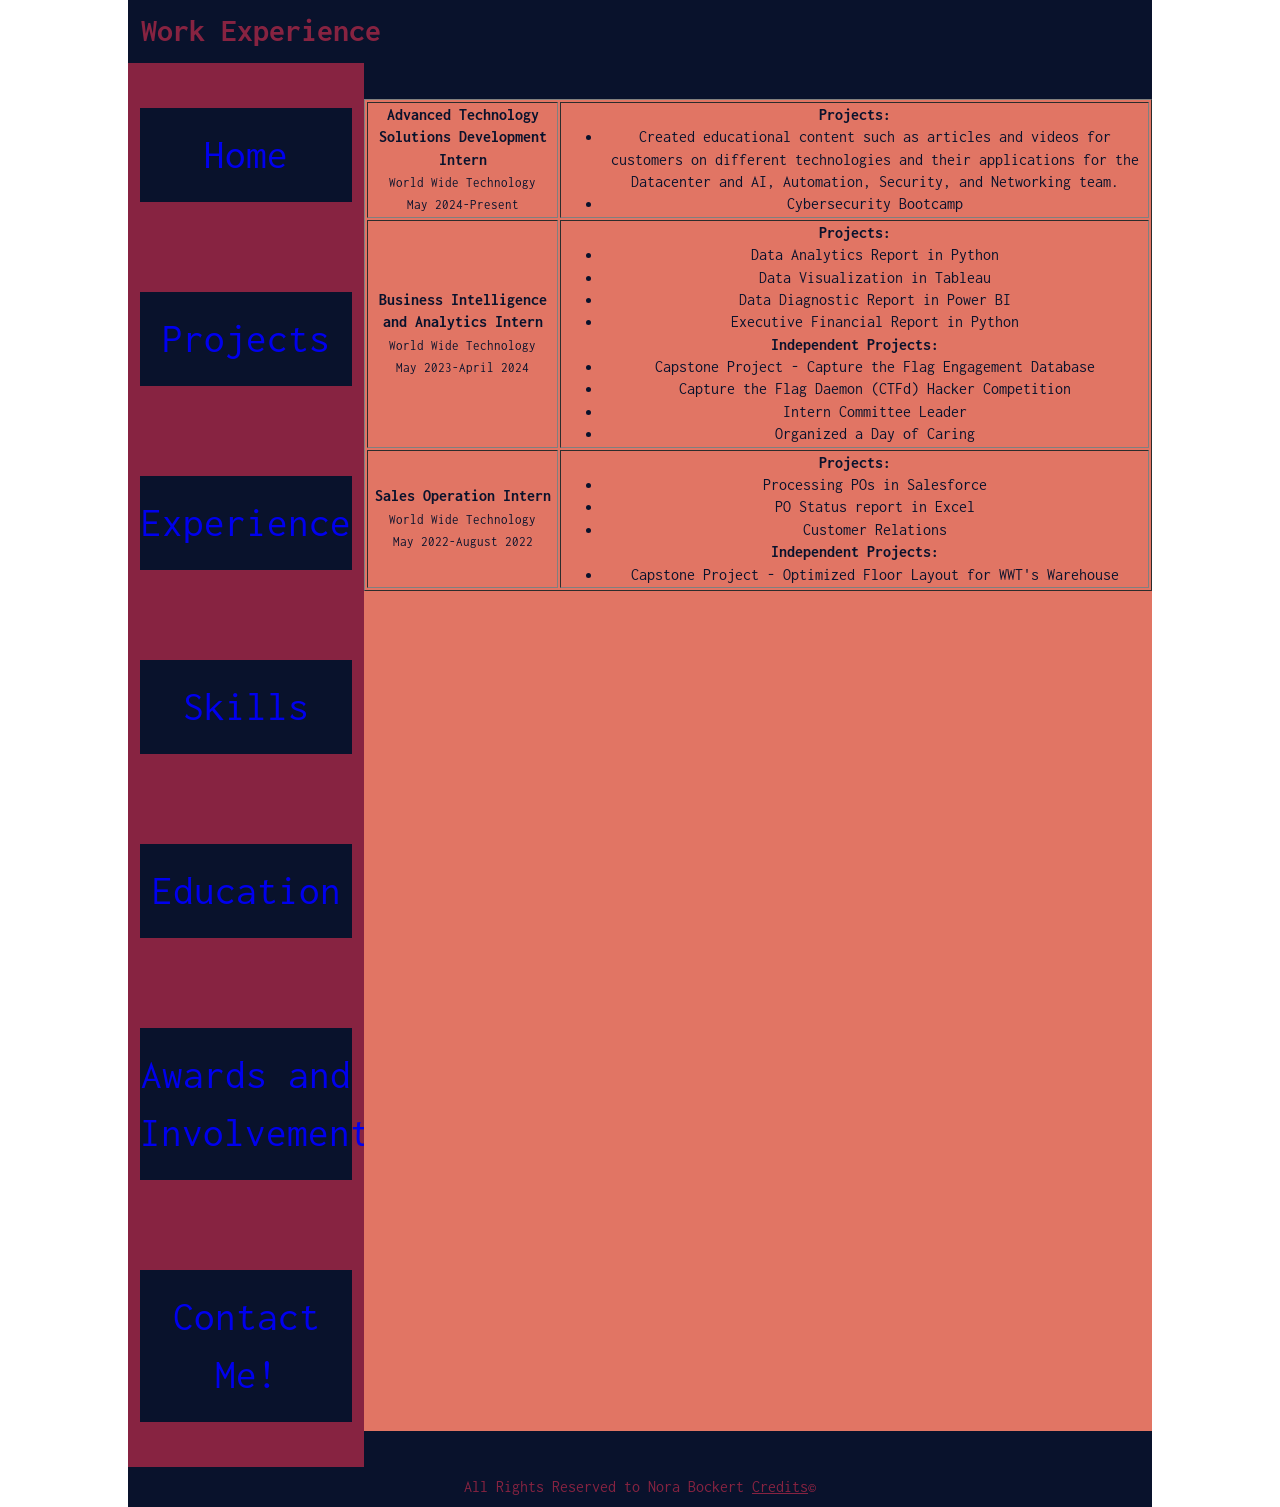
<file: templates/experience.html>
<!DOCTYPE html>
<html lang="en">
<head>
  <title>Work Experience</title>
  <link rel="stylesheet" href="../style.css"/>
  <link rel="preconnect" href="https://fonts.googleapis.com">
  <link rel="preconnect" href="https://fonts.gstatic.com" crossorigin>
  <link href="https://fonts.googleapis.com/css2?family=Inconsolata:wght@200..900&family=Montserrat:ital,wght@0,100..900;1,100..900&family=Parkinsans:wght@300..800&family=Raleway:ital,wght@0,100..900;1,100..900&display=swap" rel="stylesheet">
</head>
<body>
<div class="page-wrapper">
<header>
  <h1>Work Experience</h1>
</header>
<div class="container">
  <nav>
    <ul>
      <li>
        <a href="index.html">Home</a>
      </li>
      <li>
        <a href="projects.html">Projects</a>
      </li>
      <li>
        <a href="experience.html">Experience</a>
      </li>
      <li>
        <a href="skills.html">Skills</a>
      </li>
      <li>
        <a href="education.html">Education</a>
      </li>
      <li>
        <a href="awards.html">Awards and Involvement</a>
      </li>
      <li>
        <a href="contact.html">Contact Me!</a>
      </li>
    </ul>
  </nav>
  <main id="experience">
    <table border="1" >
      <tr>
        <td>
          <b>Advanced Technology Solutions Development Intern</b><br>
          <small>World Wide Technology</small><br>
          <small>May 2024-Present</small><br>
        </td>
        <td>
          <b>Projects:</b>
          <ul>
            <li>Created educational content such as articles and videos for customers on different technologies and their applications for the Datacenter and AI, Automation, Security, and Networking team. </li>
            <li>Cybersecurity Bootcamp</li>
          </ul>
        </td>
      </tr>
      <tr>
        <td>
          <b>Business Intelligence and Analytics Intern</b><br>
          <small>World Wide Technology</small><br>
          <small>May 2023-April 2024</small><br>
        </td>
        <td>
          <b>Projects:</b>
          <ul>
            <li>Data Analytics Report in Python </li>
            <li>Data Visualization in Tableau</li>
            <li>Data Diagnostic Report in Power BI</li>
            <li>Executive Financial Report in Python</li>
          </ul>
          <b>Independent Projects:</b><br>
          <ul>
            <li>Capstone Project - Capture the Flag Engagement Database </li>
            <li>Capture the Flag Daemon (CTFd) Hacker Competition</li>
            <li> Intern Committee Leader</li>
            <li>Organized a Day of Caring</li>
          </ul>
        </td>
      </tr>
      <tr>
        <td>
          <b>Sales Operation Intern</b><br>
          <small>World Wide Technology</small><br>
          <small>May 2022-August 2022</small><br>
        </td>
        <td>
          <b>Projects:</b>
          <ul>
            <li>Processing POs in Salesforce</li>
            <li>PO Status report in Excel </li>
            <li>Customer Relations</li>
          </ul>
          <b>Independent Projects:</b><br>
          <ul>
            <li>Capstone Project - Optimized Floor Layout for WWT's Warehouse </li>
          </ul>
        </td>
      </tr>
    </table>


  </main>
</div>
  <footer>
    <p>All Rights Reserved to Nora Bockert <a href="" alt="">Credits</a>&#169</p>
  </footer>
</div>
</body>
</html>
</file>
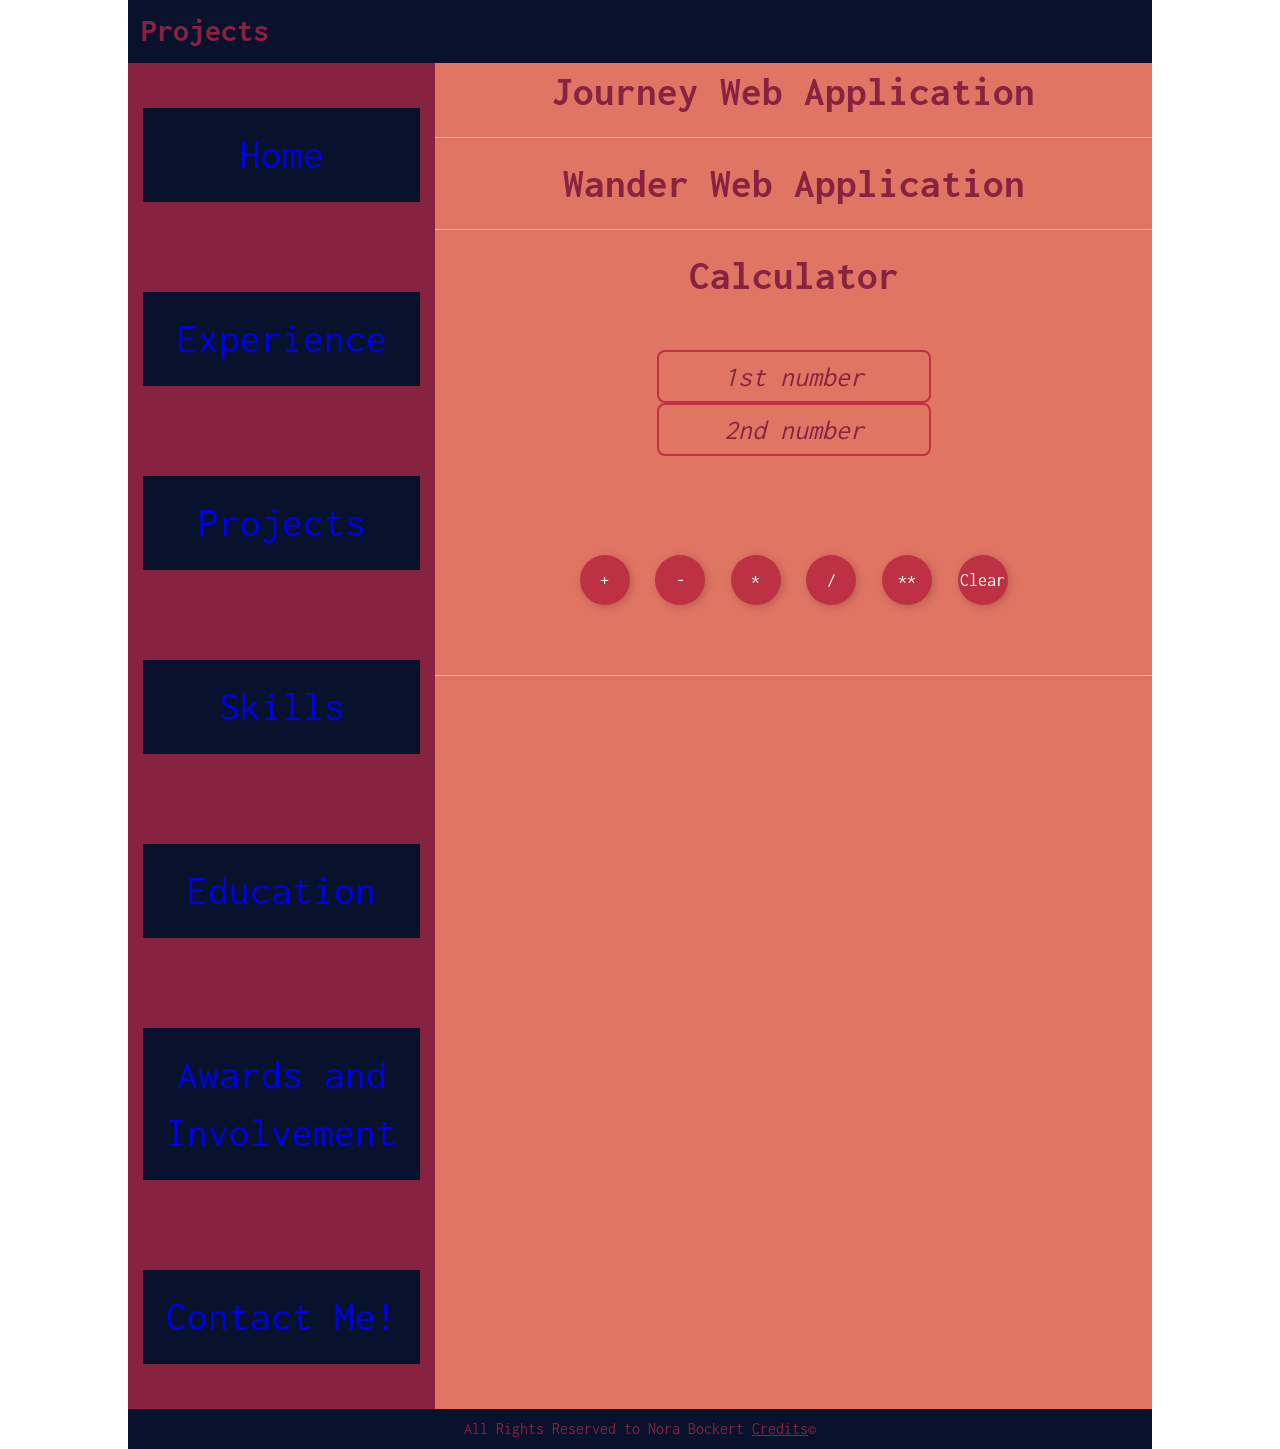
<file: templates/projects.html>
<!DOCTYPE html>
<html lang="en">
<head>
  <meta charset="UTF-8">
  <link rel="stylesheet" href="../style.css">
  <title>Projects</title>
  <link rel="preconnect" href="https://fonts.googleapis.com">
  <link rel="preconnect" href="https://fonts.gstatic.com" crossorigin>
  <link href="https://fonts.googleapis.com/css2?family=Inconsolata:wght@200..900&family=Montserrat:ital,wght@0,100..900;1,100..900&family=Parkinsans:wght@300..800&family=Raleway:ital,wght@0,100..900;1,100..900&display=swap" rel="stylesheet">
</head>
<body>
<div class="page-wrapper">
  <header>
    <h1>Projects</h1>
  </header>
  <div class="container">

    <nav>
      <ul>
        <li>
          <a href="../index.html">Home</a>
        </li>
        <li>
          <a href="experience.html">Experience</a>
        </li>
        <li>
          <a href="projects.html">Projects</a>
        </li>
        <li>
          <a href="skills.html">Skills</a>
        </li>
        <li>
          <a href="education.html">Education</a>
        </li>
        <li>
          <a href="awards.html">Awards and Involvement</a>
        </li>

        <li>
          <a href="contact.html">Contact Me!</a>
        </li>
      </ul>
    </nav>
    <main>

      <h1 class="project-name">Journey Web Application</h1>
      <hr>
      <h1 class="project-name">Wander Web Application</h1>
      <hr>
      <h1 class="project-name">Calculator</h1>
      <div id="inputs">
        <input id="input1" class="styled-input" type="text" placeholder="1st number">
        <input id="input2" class="styled-input" type="text" placeholder="2nd number">
      </div>
      <div id="buttons">
        <button onclick="addition()" class="circular-button">+</button>
        <button onclick="subtraction()" class="circular-button">-</button>
        <button onclick="multiply()" class="circular-button">*</button>
        <button onClick="divide()" class="circular-button">/</button>
        <button onClick="power()" class="circular-button">**</button>
        <button onClick="clearInput()" class="circular-button">Clear</button>
      </div>
      <h3 id="output"></h3>
      <hr>


    </main>
  </div>

  <footer>
    <p>All Rights Reserved to Nora Bockert <a href="" alt="">Credits</a>&#169</p>
  </footer>
</div>
<script src="../index.js"></script>
</body>
</html>
</file>
<file: style.css>
/*! HTML5 Boilerplate v9.0.1 | MIT License | https://html5boilerplate.com/ */

/* main.css 3.0.0 | MIT License | https://github.com/h5bp/main.css#readme */
/*
 * What follows is the result of much research on cross-browser styling.
 * Credit left inline and big thanks to Nicolas Gallagher, Jonathan Neal,
 * Kroc Camen, and the H5BP dev community and team.
 */

/* ==========================================================================
   Base styles: opinionated defaults
   ========================================================================== */

html {
    color: #222;
    font-size: 1em;
    line-height: 1.4;
    height: 100%;
    margin: 0;
    padding: 0;
    display: flex;
    flex-direction: column;
}
*{
    margin: 0;
    font-family: Inconsolata, monospace;
}

/*
 * Remove text-shadow in selection highlight:
 * https://twitter.com/miketaylr/status/12228805301
 *
 * Customize the background color to match your design.
 */

::-moz-selection {
    background: #b3d4fc;
    text-shadow: none;
}

::selection {
    background: #b3d4fc;
    text-shadow: none;
}

/*
 * A better looking default horizontal rule
 */

hr {
    display: block;
    height: 1px;
    border: 0;
    border-top: 1px solid #ccc;
    margin: 1em 0;
    padding: 0;
}

/*
 * Remove the gap between audio, canvas, iframes,
 * images, videos and the bottom of their containers:
 * https://github.com/h5bp/html5-boilerplate/issues/440
 */

audio,
canvas,
iframe,
img,
svg,
video {
    vertical-align: middle;
}

/*
 * Remove default fieldset styles.
 */

fieldset {
    border: 0;
    margin: 0;
    padding: 0;
}

/*
 * Allow only vertical resizing of textareas.
 */

textarea {
    resize: vertical;
}

/* ==========================================================================
   Author's custom styles
   ========================================================================== */

/* ==========================================================================
   Helper classes
   ========================================================================== */

/*
 * Hide visually and from screen readers
 */

.hidden,
[hidden] {
    display: none !important;
}

/*
 * Hide only visually, but have it available for screen readers:
 * https://snook.ca/archives/html_and_css/hiding-content-for-accessibility
 *
 * 1. For long content, line feeds are not interpreted as spaces and small width
 *    causes content to wrap 1 word per line:
 *    https://medium.com/@jessebeach/beware-smushed-off-screen-accessible-text-5952a4c2cbfe
 */

.visually-hidden {
    border: 0;
    clip: rect(0, 0, 0, 0);
    height: 1px;
    margin: -1px;
    overflow: hidden;
    padding: 0;
    position: absolute;
    white-space: nowrap;
    width: 1px;
    /* 1 */
}

/*
 * Extends the .visually-hidden class to allow the element
 * to be focusable when navigated to via the keyboard:
 * https://www.drupal.org/node/897638
 */

.visually-hidden.focusable:active,
.visually-hidden.focusable:focus {
    clip: auto;
    height: auto;
    margin: 0;
    overflow: visible;
    position: static;
    white-space: inherit;
    width: auto;
}

/*
 * Hide visually and from screen readers, but maintain layout
 */

.invisible {
    visibility: hidden;
}

/*
 * Clearfix: contain floats
 *
 * The use of `table` rather than `block` is only necessary if using
 * `::before` to contain the top-margins of child elements.
 */

.clearfix::before,
.clearfix::after {
    content: "";
    display: table;
}

.clearfix::after {
    clear: both;
}

/* ==========================================================================
   EXAMPLE Media Queries for Responsive Design.
   These examples override the primary ('mobile first') styles.
   Modify as content requires.
   ========================================================================== */

@media only screen and (min-width: 35em) {
    /* Style adjustments for viewports that meet the condition */
}

@media print,
(-webkit-min-device-pixel-ratio: 1.25),
(min-resolution: 1.25dppx),
(min-resolution: 120dpi) {
    /* Style adjustments for high resolution devices */
}

/* ==========================================================================
   Print styles.
   Inlined to avoid the additional HTTP request:
   https://www.phpied.com/delay-loading-your-print-css/
   ========================================================================== */

@media print {
    *,
    *::before,
    *::after {
        background: #fff !important;
        color: #000 !important;
        /* Black prints faster */
        box-shadow: none !important;
        text-shadow: none !important;
    }

    a,
    a:visited {
        text-decoration: underline;
    }

    a[href]::after {
        content: " (" attr(href) ")";
    }

    abbr[title]::after {
        content: " (" attr(title) ")";
    }

    /*
     * Don't show links that are fragment identifiers,
     * or use the `javascript:` pseudo protocol
     */
    a[href^="#"]::after,
    a[href^="javascript:"]::after {
        content: "";
    }

    pre {
        white-space: pre-wrap !important;
    }

    pre,
    blockquote {
        border: 1px solid #999;
        page-break-inside: avoid;
    }

    tr,
    img {
        page-break-inside: avoid;
    }

    p,
    h2,
    h3 {
        orphans: 3;
        widows: 3;
    }

    h2,
    h3 {
        page-break-after: avoid;
    }
}
.page-wrapper{
    display: flex;
    flex-direction: column;
    width: 80vw;
    margin: 0 auto;
}
header{
    display: flex;
    flex-direction: column;
    padding: 1vh 1vw;
    background-color: #09122C;
    color: #872341;
}
#name{
    text-align: center;
}
.container{
    width: 100%;
    display: flex;
    flex-direction: row;
    position: relative;
    background-color: #09122C;
    flex: 1;

}
nav{
    width: 30%;
    /*height:100vh;*/

}

nav ul{
    display: flex;
    flex-direction: column;
    justify-content: space-evenly;
    background-color: #872341;
    font-size: calc(2px + 2vw);
    text-align: center;
    list-style: none;
    padding-left: 0;
}

nav li{
    font-size: calc(3px + 3vw);
    width: 90%;
    background-color:#09122C;
    padding: 2vh 0;
    margin: 5vh auto;
    color: #BE3144;
}


nav a{
    text-decoration: none;
}
main{
    display: flex;
    flex-direction: column;
    width:70%;
    background-color: #E17564;
    /*height: 100vh;*/
}

main p{
    margin: 0 1vw;
    font-size: calc(2px + 2vw);
}

#main{
    width: 100%;
    display: flex;
    flex-direction: row;
    padding: 2vh 2vw;
}
#home_image{
    max-width: 100%;

}
#main-image{
    width: 40%;
    margin: 1vh 1vw;
}
#main-text{
    align-self: center;
    width: 60%;
    margin: 1vh 1vw;

}
footer{
    background-color: #09122C;
    color: #872341;
    padding: 1vh 1vw;
    display: flex;
    flex-direction: row;
    justify-content: space-evenly;
}
footer a{
    color: #872341;
}
.project-name{
    text-align: center;
    color: #872341;
    font-size: calc(3px + 3vw);

}
#inputs{
    display: flex;
    flex-direction: column;
    margin: 5vh 1vw;
    align-items: center;
    justify-content: center;


}
.styled-input {
    width: 250px;
    padding: 10px;
    font-size: calc(2px + 2vw);
    border: 2px solid #BE3144;
    border-radius: 8px;
    text-align: center;
    outline: none;
    background-color: #E17564;
}
.styled-input::placeholder {
    color: #872341;
    font-style: italic;
}

#buttons{
    display:flex;
    flex-direction: row;
    margin: 5vh auto;
    align-items: center;
    justify-content: center;
}
.circular-button {
    width: 50px;
    height: 50px;
    border-radius: 50%;
    background-color: #BE3144;
    color: white;
    font-size: calc(1px + 1.3vw);
    border: none;
    cursor: pointer;
    display: flex;
    align-items: center;
    justify-content: center;
    box-shadow: 2px 2px 10px rgba(0, 0, 0, 0.2);
    margin: 1vh 1vw;
}

.circular-button:hover {
    background-color: #872341;
}

#output{
    text-align: center;
    font-size: calc(3px + 3vw);
}

#experience{
    width: 100%;
    display: flex;
    /*padding: 2vh 2vw;*/
    align-items: center;
    /*justify-content: center;*/
    margin: 4vh auto;
    text-align: center;
    color: #09122C;
}
.contact-container{
    display: flex;
    flex-direction: column;
    justify-content: center;
    align-items: center;
}
.contact-item{
    margin: 5vh auto;
}
.school{
    text-align: center;
    margin: 5vh auto;
}
h2 {
    font-size: calc(20px + 1.5vw);
    font-weight: bold;
    text-align: center;
}

h3 {
    font-size: calc(18px + 1vw);
    text-align: center;
    font-style: italic;
}

@media screen and (max-width: 1000px) {
    table {
        display: block;

    }

    td, th {
        font-size: calc(10px + 0.5vw); /* Adjust font size */
        padding: 10px;
    }
    #page-wrapper{
        width: 80vw;
        margin: 0 auto;
    }
    header{
        display: flex;
        flex-direction: column;
        padding: 1vh 1vw;
        background-color: #09122C;
        color: #872341;
    }
    #name{
        text-align: center;
    }
    .container{
        width: 100%;
        display: flex;
        flex-direction: row;
        position: relative;
        background-color: #09122C;
        height: 100vh;
    }
    nav{
        width: 30%;
    }

    nav ul{
        display: flex;
        flex-direction: column;
        justify-content: space-evenly;
        background-color: #872341;
        font-size: calc(2px + 2vw);
        text-align: center;
        list-style: none;
        padding-left: 0;
    }

    nav li{
        font-size: calc(3px + 3vw);
        width: 90%;
        background-color:#09122C;
        color: #BE3144;
        padding: 2vh 0;
        margin: 5vh auto;

    }


    nav a{
        text-decoration: none;
    }
    main{
        display: flex;
        flex-direction: column;
        width:100%;
        background-color: #E17564;
    }
    #experience{
        align-items: center;
        /*justify-content: center;*/
    }

    main p{
        margin: 0 1vw;
        font-size: calc(2px + 2vw);

    }

    #main{
        width: 100%;
        display: flex;
        flex-direction: row;
        padding: 2vh 2vw;
    }
    #home_image{
        max-width: 100%;
    }
    #main-image{
        width: 40%;
        margin: 1vh 1vw;
    }
    #main-text{
        align-self: center;
        width: 60%;
        margin: 1vh 1vw;
    }
    .project-name{
        text-align: center;
        color: #872341;
        font-size: calc(3px + 3vw);

    }
    #inputs{
        display: flex;
        flex-direction: column;
        margin: 5vh 1vw;
        align-items: center;
        justify-content: center;


    }
    .styled-input {
        width: 250px;
        padding: 10px;
        font-size: calc(2px + 2vw);
        border: 2px solid #BE3144;
        border-radius: 8px;
        text-align: center;
        outline: none;
        background-color: #E17564;
    }
    .styled-input::placeholder {
        color: #872341;
        font-style: italic;
    }

    #buttons{
        display:flex;
        flex-direction: row;
        margin: 5vh auto;
        align-items: center;
        justify-content: center;
    }
    .circular-button {
        width: 10vw;
        height: 10vh;
        border-radius: 50%;
        background-color: #BE3144;
        color: white;
        font-size: calc(2px + 3vw);
        border: none;
        cursor: pointer;
        display: flex;
        align-items: center;
        justify-content: center;
        box-shadow: 2px 2px 10px rgba(0, 0, 0, 0.2);
        margin: 1vh 1vw;
    }

    .circular-button:hover {
        background-color: #872341;
    }

    #output{
        text-align: center;
        color: darkred;
        font-size: calc(3px + 3vw);
    }
    footer{
        background-color: #09122C;
        color: #872341;
        padding: 1vh 1vw;
        display: block;
        /*flex-direction: row;*/
        justify-content: space-evenly;

    }
    footer a{
        color: #872341;
    }
    .school{
        text-align: center;
        margin: 5vh auto;
    }
    h2 {
        font-size: calc(18px + 1.2vw);
    }

    h3 {
        font-size: calc(16px + 1vw);
    }
}



@media screen and (max-width: 750px) {
    table {
        display: block;
    }

    td, th {
        font-size: calc(9px + 0.5vw); /* Smaller but still readable */
        padding: 8px;
    }
    h2 {
        font-size: calc(16px + 1vw);

    }

    h3 {
        font-size: calc(14px + 1vw);
        text-align: center;
        font-style: italic;
    }
    header {
        align-items: center;
    }
    #name{
        text-align: center;
    }

    .container {
        width: 100%;
        height: 100vh;
        flex-direction: column;
    }

    nav {
        width: 100%;
    }

    nav ul {
        display: flex;
        flex-direction: row;
        justify-content: space-between;
        background-color: #872341;
        list-style: none;
        padding-left: 0;
    }

    nav li {
        font-size: calc(2px + 1.5vw);
        background-color:#09122C;
        color: #BE3144;
        padding: 1% .5%;
        margin: 1% .5%;
    }

    nav a {
        text-decoration: none;
    }
    main{
        display: flex;
        flex-direction: column;
        width:100%;
        height: 100vh;
        background-color: #E17564;
    }

    main p{
        margin: 2%;
        font-size: calc(2px + 3vw);
    }

    #profile-image{
        max-width: 100%;
    }

    #main{
        width: 100%;
        display: flex;
        flex-direction: column;
        justify-content: center;
    }

    #main-text{
        align-self: center;
        width: 100%;
        margin: 1vh 1vw;
    }

    #main-image{
        margin: 1vh auto;
    }

    #main-title{
        text-align: center;
        color: maroon;
    }
    .project-name{
        text-align: center;
        color: #872341;
        font-size: calc(3px + 3vw);

    }
    #inputs{
        display: flex;
        flex-direction: column;
        margin: 5vh 1vw;
        align-items: center;
        justify-content: center;


    }
    .styled-input {
        width: 250px;
        padding: 10px;
        font-size: calc(2px + 2vw);
        border: 2px solid #BE3144;
        border-radius: 8px;
        text-align: center;
        outline: none;
        background-color: #E17564;
    }
    .styled-input::placeholder {
        color: #872341;
        font-style: italic;
    }

    #buttons{
        display:flex;
        flex-direction: row;
        margin: 5vh auto;
        align-items: center;
        justify-content: center;
    }
    .circular-button {
        width: 50px;
        height: 50px;
        border-radius: 50%;
        background-color: #BE3144;
        color: white;
        font-size: calc(2px + 1.5vw);
        border: none;
        cursor: pointer;
        display: flex;
        align-items: center;
        justify-content: center;
        box-shadow: 2px 2px 10px rgba(0, 0, 0, 0.2);
        margin: 1vh 1vw;
    }

    .circular-button:hover {
        background-color: #872341;
    }

    #output{
        text-align: center;
        color: darkred;
        font-size: calc(3px + 3vw);
    }
    footer{
        background-color: #09122C;
        color: #872341;
        padding: 1vh 1vw;
        display: flex;
        flex-direction: row;
        justify-content: space-evenly;
    }
    footer a{
        color: #872341;
    }
    .school{
        text-align: center;
        margin: 5vh auto;
    }
}
</file>
